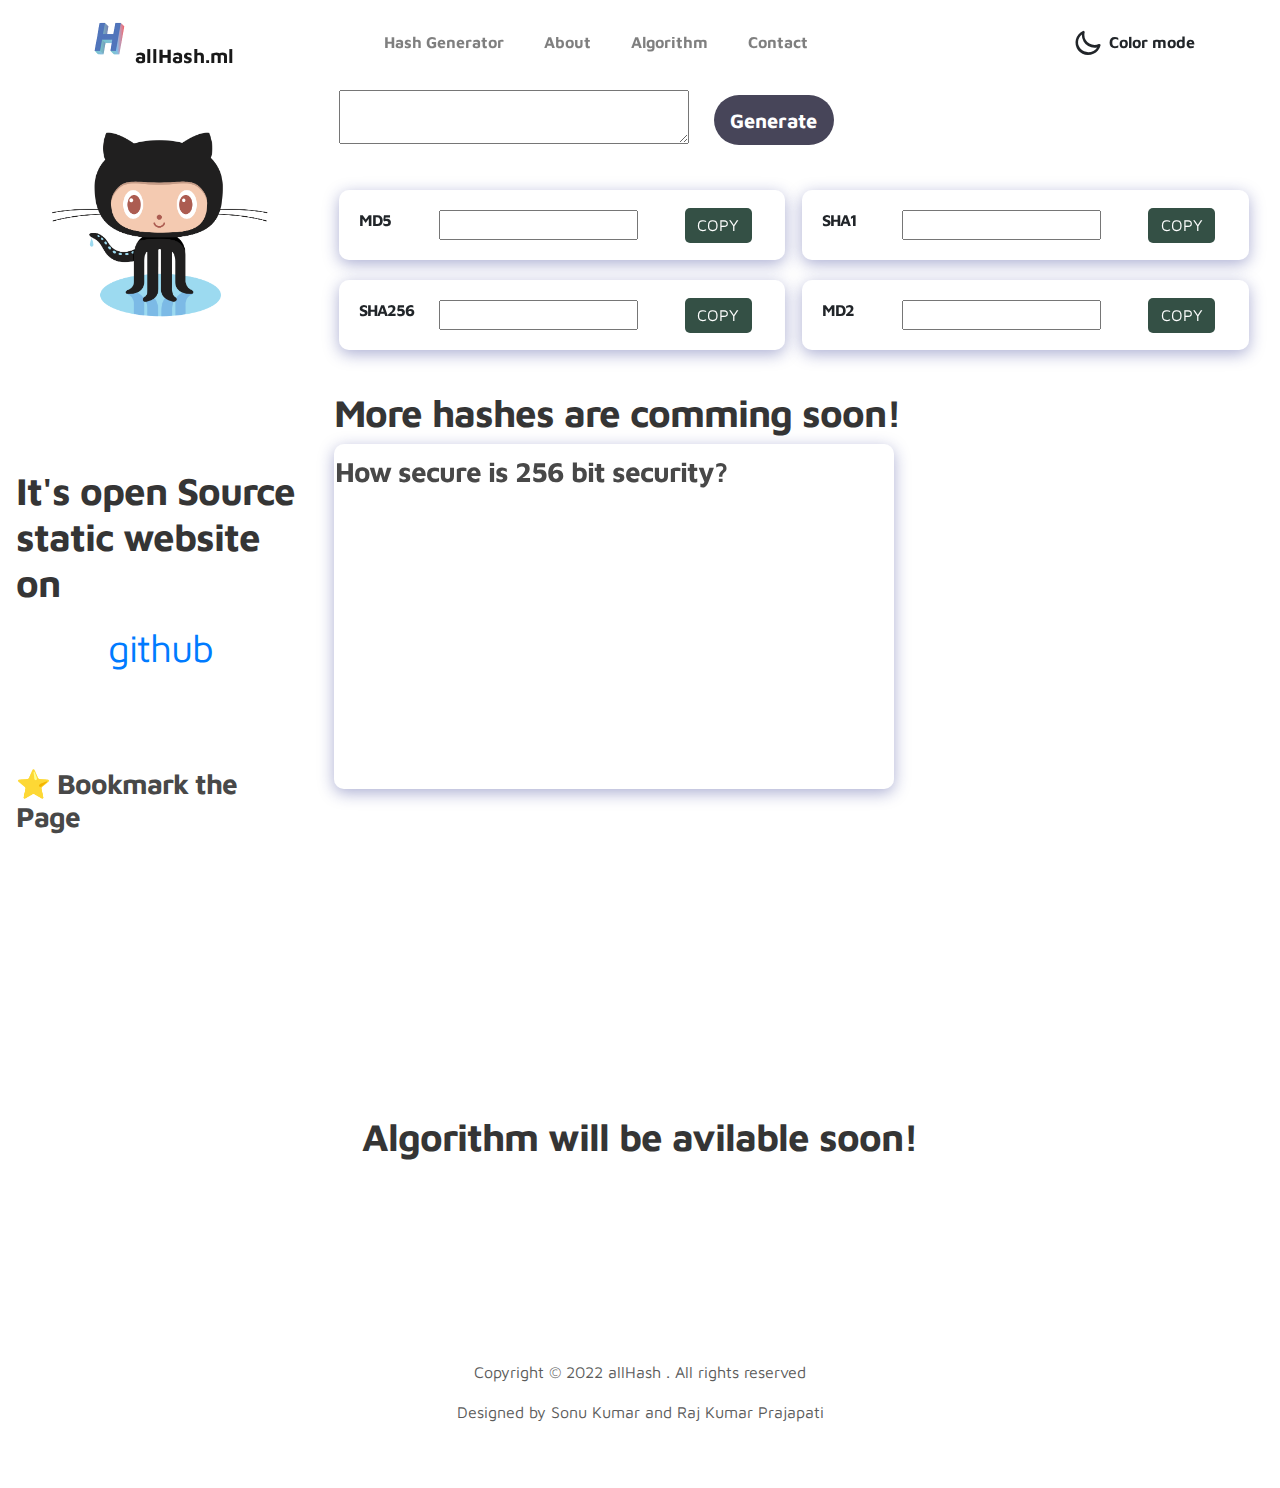
<file: index.html>
<!doctype html>
<html lang="en">

<head>
    <meta charset="utf-8">
    <meta name="viewport" content="width=device-width, initial-scale=1, shrink-to-fit=no">
    <meta name="description" content="">
    <meta name="author" content="">

    <title>md5 sha1 sha256 md2 Hash generator</title>
    <link rel="icon" type="image/png" href="images/project/logo.png" />
    <link rel="stylesheet" href="css/bootstrap.min.css">
    <link rel="stylesheet" href="css/unicons.css">
    <link rel="stylesheet" href="css/owl.carousel.min.css">
    <link rel="stylesheet" href="css/owl.theme.default.min.css">
    <link rel="stylesheet" href="css/mycss.css">


    <!-- MAIN STYLE -->
    <link rel="stylesheet" href="css/tooplate-style.css">

</head>

<body>

    <!-- MENU -->
    <nav class="navbar navbar-expand-sm navbar-light">
        <div class="container">
            <a class="navbar-brand" href="index.html">
                <div class="logo"></div>allHash.ml
            </a>

            <button class="navbar-toggler" type="button" data-toggle="collapse" data-target="#navbarNav"
                aria-controls="navbarNav" aria-expanded="false" aria-label="Toggle navigation">
                <span class="navbar-toggler-icon"></span>
                <span class="navbar-toggler-icon"></span>
                <span class="navbar-toggler-icon"></span>
            </button>

            <div class="collapse navbar-collapse" id="navbarNav">
                <ul class="navbar-nav mx-auto">
                    <li class="nav-item">
                        <a href="#hashGenerator" class="nav-link"><span data-hover="hashGenerator">Hash
                                Generator</span></a>
                    </li>
                    <li class="nav-item">
                        <a href="#about" class="nav-link"><span data-hover="about">About</span></a>
                    </li>
                    <li class="nav-item">
                        <a href="#algorithm" class="nav-link"><span data-hover="algorithm">Algorithm</span></a>
                    </li>
                    <li class="nav-item">
                        <a href="#contact" class="nav-link"><span data-hover="contact">Contact</span></a>
                    </li>
                </ul>

                <ul class="navbar-nav ml-lg-auto">
                    <div class="ml-lg-4">
                        <div class="color-mode d-lg-flex justify-content-center align-items-center">
                            <i class="color-mode-icon"></i>
                            Color mode
                        </div>
                    </div>
                </ul>
            </div>
        </div>
    </nav>
    <div class="copiedToClipboard">
        <h6>copied to Clipboard</h6>
    </div>
    <!-- hashGenerator -->
    <section id="hashGenerator">
        <div class="hasContainer">
            <div class="banner">
                <div class="githubcat"></div>
                <div class="forGithub">
                    <div class="GitText">
                        <H2>It's open Source static website on </H2>
                    </div>
                    <div class="githubLink">
                        <H2><a target="_blank" href="https://github.com/gitwithsonu/allhash.github.io">github</a></H2>
                    </div>
                </div>
                <div class="BookmarkThePage">
                    <h3>
                        ⭐ Bookmark the Page</h3>
                </div>
            </div>
            <div class="hasBox">
                <div class="inputBox">
                    <form action="" class="form1">
                        <div class="inputtext">
                            <!--style="color: transparent;text-shadow: 0 0 8px rgba(0,0,0,0.5);" -->
                            <textarea type="text" id="inputText" oninput="change()"></textarea>
                        </div>
                        <div class="submitButton">
                            <button type="submit" id="inputSubmit"
                                class="btn custom-btn custom-btn-bg custom-btn-link">Generate</button>
                        </div>
                    </form>
                </div>
                <div style="height: 30px;"></div>
                <div class="hasOutput">
                    <div class="hasOutputBox">
                        <div class="hasName">
                            <H6>MD5</H6>
                        </div>
                        <div class="textHash">
                            <input type="text" class="outputOfHash" id="MD5">
                        </div>
                        <div class="copyHash">
                            <div class="copybuton" id="COPY_MD5">COPY</div>
                        </div>
                    </div>
                    <div class="hasOutputBox">
                        <div class="hasName">
                            <h6>SHA1</h6>
                        </div>
                        <div class="textHash">
                            <input type="text" class="outputOfHash" id="SHA1">
                        </div>
                        <div class="copyHash">
                            <div class="copybuton" id="COPY_SHA1">COPY</div>
                        </div>
                    </div>
                    <div class="hasOutputBox">
                        <div class="hasName">
                            <h6>SHA256</h6>
                        </div>
                        <div class="textHash">
                            <input type="text" class="outputOfHash" id="SHA256">
                        </div>
                        <div class="copyHash">
                            <div class="copybuton" id="COPY_SHA256">COPY</div>
                        </div>
                    </div>
                    <div class="hasOutputBox">
                        <div class="hasName">
                            <h6>MD2</h6>
                        </div>
                        <div class="textHash">
                            <input type="text" class="outputOfHash" id="MD2">
                        </div>
                        <div class="copyHash">
                            <div class="copybuton" id="COPY_MD2">COPY</div>
                        </div>
                    </div>
                </div>
                <div style="height: 30px;"></div>
                <div class="morehash">
                    <h2>More hashes are comming soon!</h2>
                </div>
                <div class="videointro">
                    <div style="height: 10px;"></div>
                <h3>How secure is 256 bit security?</h3>
                <iframe   id="video" src="https://www.youtube-nocookie.com/embed/S9JGmA5_unY"
                    title="YouTube video player" frameborder="0"
                    allow="accelerometer; autoplay; clipboard-write; encrypted-media; gyroscope; picture-in-picture"
                    allowfullscreen></iframe>
                </div>
            </div>
        </div>
    </section>

    <!-- about -->
    <section class="project py-5" id="about">

    </section>

    <!-- algorithm -->
    <section class="resume py-5 d-lg-flex justify-content-center align-items-center" id="algorithm">
        <div style="height: 30px;"></div>
        <div class="algo">
            <h2>Algorithm will be avilable soon!</h2>
        </div>
    </section>

    <!-- CONTACT -->
    <section class="contact py-5" id="contact">

    </section>

    <!-- FOOTER -->
    <footer class="footer py-5">
        <div class="container">
            <div class="row">
                <div class="col-lg-12 col-12">
                    <p class="copyright-text text-center">Copyright &copy; 2022 allHash . All rights reserved</p>
                    <p class="copyright-text text-center">Designed by Sonu Kumar and Raj Kumar Prajapati<a rel="nofollow"
                            href="https:/www.allhash.ml"></a></p>
                </div>
            </div>
        </div>
    </footer>

    <script src="js/jquery-3.3.1.min.js"></script>
    <!-- <script src="js/popper.min.js"></script> -->
    <script src="js/bootstrap.min.js"></script>
    <script src="js/Headroom.js"></script>
    <script src="js/jQuery.headroom.js"></script>
    <script src="js/owl.carousel.min.js"></script>
    <script src="js/smoothscroll.js"></script>
    <script src="js/custom.js"></script>
    <script src="hash.js"></script>
</body>

</html>

<!--new comment-->
</file>
<file: css/unicons.css>
@font-face {
  font-family: 'unicons';
  src: url('../font/unicons.eot?42479262');
  src: url('../font/unicons.eot?42479262#iefix') format('embedded-opentype'),
       url('../font/unicons.woff2?42479262') format('woff2'),
       url('../font/unicons.woff?42479262') format('woff'),
       url('../font/unicons.ttf?42479262') format('truetype'),
       url('../font/unicons.svg?42479262#unicons') format('svg');
  font-weight: normal;
  font-style: normal;
}
/* Chrome hack: SVG is rendered more smooth in Windozze. 100% magic, uncomment if you need it. */
/* Note, that will break hinting! In other OS-es font will be not as sharp as it could be */
/*
@media screen and (-webkit-min-device-pixel-ratio:0) {
  @font-face {
    font-family: 'unicons';
    src: url('../font/unicons.svg?42479262#unicons') format('svg');
  }
}
*/
 
 [class^="uil-"]:before, [class*=" uil-"]:before {
  font-family: "unicons";
  font-style: normal;
  font-weight: normal;
  speak: none;
 
  display: inline-block;
  text-decoration: inherit;
  width: 1em;
  margin-right: .2em;
  text-align: center;
  /* opacity: .8; */
 
  /* For safety - reset parent styles, that can break glyph codes*/
  font-variant: normal;
  text-transform: none;
 
  /* fix buttons height, for twitter bootstrap */
  line-height: 1em;
 
  /* Animation center compensation - margins should be symmetric */
  /* remove if not needed */
  margin-left: .2em;
 
  /* you can be more comfortable with increased icons size */
  /* font-size: 120%; */
 
  /* Font smoothing. That was taken from TWBS */
  -webkit-font-smoothing: antialiased;
  -moz-osx-font-smoothing: grayscale;
 
  /* Uncomment for 3D effect */
  /* text-shadow: 1px 1px 1px rgba(127, 127, 127, 0.3); */
}
 
.uil-abacus:before { content: '\e800'; } /* '' */
.uil-accessible-icon-alt:before { content: '\e801'; } /* '' */
.uil-adjust-alt:before { content: '\e802'; } /* '' */
.uil-adjust-circle:before { content: '\e803'; } /* '' */
.uil-adjust-half:before { content: '\e804'; } /* '' */
.uil-adjust:before { content: '\e805'; } /* '' */
.uil-airplay:before { content: '\e806'; } /* '' */
.uil-align-alt:before { content: '\e807'; } /* '' */
.uil-align-center-alt:before { content: '\e808'; } /* '' */
.uil-align-center-h:before { content: '\e809'; } /* '' */
.uil-align-center-justify:before { content: '\e80a'; } /* '' */
.uil-align-center-v:before { content: '\e80b'; } /* '' */
.uil-align-center:before { content: '\e80c'; } /* '' */
.uil-align-justify:before { content: '\e80d'; } /* '' */
.uil-align-left-justify:before { content: '\e80e'; } /* '' */
.uil-align-left:before { content: '\e80f'; } /* '' */
.uil-align-letter-right:before { content: '\e810'; } /* '' */
.uil-align-right-justify:before { content: '\e811'; } /* '' */
.uil-align-right:before { content: '\e812'; } /* '' */
.uil-align:before { content: '\e813'; } /* '' */
.uil-ambulance:before { content: '\e814'; } /* '' */
.uil-analysis:before { content: '\e815'; } /* '' */
.uil-analytics:before { content: '\e816'; } /* '' */
.uil-anchor:before { content: '\e817'; } /* '' */
.uil-android-phone-slash:before { content: '\e818'; } /* '' */
.uil-angle-double-down:before { content: '\e819'; } /* '' */
.uil-angle-double-left:before { content: '\e81a'; } /* '' */
.uil-angle-double-right:before { content: '\e81b'; } /* '' */
.uil-angle-double-up:before { content: '\e81c'; } /* '' */
.uil-angle-down:before { content: '\e81d'; } /* '' */
.uil-angle-left:before { content: '\e81e'; } /* '' */
.uil-angle-right-b:before { content: '\e81f'; } /* '' */
.uil-angle-right:before { content: '\e820'; } /* '' */
.uil-angle-up:before { content: '\e821'; } /* '' */
.uil-annoyed-alt:before { content: '\e822'; } /* '' */
.uil-annoyed:before { content: '\e823'; } /* '' */
.uil-apps:before { content: '\e824'; } /* '' */
.uil-archive-alt:before { content: '\e825'; } /* '' */
.uil-archive:before { content: '\e826'; } /* '' */
.uil-arrow-break:before { content: '\e827'; } /* '' */
.uil-arrow-circle-down:before { content: '\e828'; } /* '' */
.uil-arrow-circle-left:before { content: '\e829'; } /* '' */
.uil-arrow-circle-right:before { content: '\e82a'; } /* '' */
.uil-arrow-circle-up:before { content: '\e82b'; } /* '' */
.uil-arrow-compress-h:before { content: '\e82c'; } /* '' */
.uil-arrow-down-left:before { content: '\e82d'; } /* '' */
.uil-arrow-down-right:before { content: '\e82e'; } /* '' */
.uil-arrow-down:before { content: '\e82f'; } /* '' */
.uil-arrow-from-right:before { content: '\e830'; } /* '' */
.uil-arrow-from-top:before { content: '\e831'; } /* '' */
.uil-arrow-growth:before { content: '\e832'; } /* '' */
.uil-arrow-left:before { content: '\e833'; } /* '' */
.uil-arrow-random:before { content: '\e834'; } /* '' */
.uil-arrow-resize-diagonal:before { content: '\e835'; } /* '' */
.uil-arrow-right:before { content: '\e836'; } /* '' */
.uil-arrow-to-bottom:before { content: '\e837'; } /* '' */
.uil-arrow-to-right:before { content: '\e838'; } /* '' */
.uil-arrow-up-left:before { content: '\e839'; } /* '' */
.uil-arrow-up-right:before { content: '\e83a'; } /* '' */
.uil-arrow-up:before { content: '\e83b'; } /* '' */
.uil-arrows-h-alt:before { content: '\e83c'; } /* '' */
.uil-arrows-h:before { content: '\e83d'; } /* '' */
.uil-arrows-left-down:before { content: '\e83e'; } /* '' */
.uil-arrows-maximize:before { content: '\e83f'; } /* '' */
.uil-arrows-merge:before { content: '\e840'; } /* '' */
.uil-arrows-resize-h:before { content: '\e841'; } /* '' */
.uil-arrows-resize-v:before { content: '\e842'; } /* '' */
.uil-arrows-resize:before { content: '\e843'; } /* '' */
.uil-arrows-right-down:before { content: '\e844'; } /* '' */
.uil-arrows-shrink-h:before { content: '\e845'; } /* '' */
.uil-arrows-shrink-v:before { content: '\e846'; } /* '' */
.uil-arrows-up-right:before { content: '\e847'; } /* '' */
.uil-arrows-v-alt:before { content: '\e848'; } /* '' */
.uil-arrows-v:before { content: '\e849'; } /* '' */
.uil-at:before { content: '\e84a'; } /* '' */
.uil-atm-card:before { content: '\e84b'; } /* '' */
.uil-atom:before { content: '\e84c'; } /* '' */
.uil-auto-flash:before { content: '\e84d'; } /* '' */
.uil-award-alt:before { content: '\e84e'; } /* '' */
.uil-award:before { content: '\e84f'; } /* '' */
.uil-baby-carriage:before { content: '\e850'; } /* '' */
.uil-backpack:before { content: '\e851'; } /* '' */
.uil-backspace:before { content: '\e852'; } /* '' */
.uil-backward:before { content: '\e853'; } /* '' */
.uil-bag-alt:before { content: '\e854'; } /* '' */
.uil-bag-slash:before { content: '\e855'; } /* '' */
.uil-bag:before { content: '\e856'; } /* '' */
.uil-ball:before { content: '\e857'; } /* '' */
.uil-ban:before { content: '\e858'; } /* '' */
.uil-bars:before { content: '\e859'; } /* '' */
.uil-basketball-hoop:before { content: '\e85a'; } /* '' */
.uil-basketball:before { content: '\e85b'; } /* '' */
.uil-battery-bolt:before { content: '\e85c'; } /* '' */
.uil-battery-empty:before { content: '\e85d'; } /* '' */
.uil-bed-double:before { content: '\e85e'; } /* '' */
.uil-bed:before { content: '\e85f'; } /* '' */
.uil-bell-school:before { content: '\e860'; } /* '' */
.uil-bell-slash:before { content: '\e861'; } /* '' */
.uil-bill:before { content: '\e862'; } /* '' */
.uil-bitcoin-circle:before { content: '\e863'; } /* '' */
.uil-bitcoin:before { content: '\e864'; } /* '' */
.uil-bluetooth-b:before { content: '\e865'; } /* '' */
.uil-bolt-alt:before { content: '\e866'; } /* '' */
.uil-bolt-slash:before { content: '\e867'; } /* '' */
.uil-bolt:before { content: '\e868'; } /* '' */
.uil-book-alt:before { content: '\e869'; } /* '' */
.uil-book-medical:before { content: '\e86a'; } /* '' */
.uil-book-open:before { content: '\e86b'; } /* '' */
.uil-book-reader:before { content: '\e86c'; } /* '' */
.uil-book:before { content: '\e86d'; } /* '' */
.uil-bookmark-full:before { content: '\e86e'; } /* '' */
.uil-bookmark:before { content: '\e86f'; } /* '' */
.uil-books:before { content: '\e870'; } /* '' */
.uil-boombox:before { content: '\e871'; } /* '' */
.uil-border-alt:before { content: '\e872'; } /* '' */
.uil-border-bottom:before { content: '\e873'; } /* '' */
.uil-border-clear:before { content: '\e874'; } /* '' */
.uil-border-horizontal:before { content: '\e875'; } /* '' */
.uil-border-inner:before { content: '\e876'; } /* '' */
.uil-border-left:before { content: '\e877'; } /* '' */
.uil-border-out:before { content: '\e878'; } /* '' */
.uil-border-right:before { content: '\e879'; } /* '' */
.uil-border-top:before { content: '\e87a'; } /* '' */
.uil-border-vertical:before { content: '\e87b'; } /* '' */
.uil-box:before { content: '\e87c'; } /* '' */
.uil-briefcase-alt:before { content: '\e87d'; } /* '' */
.uil-briefcase:before { content: '\e87e'; } /* '' */
.uil-bright:before { content: '\e87f'; } /* '' */
.uil-brightness-empty:before { content: '\e880'; } /* '' */
.uil-brightness-half:before { content: '\e881'; } /* '' */
.uil-brightness-low:before { content: '\e882'; } /* '' */
.uil-brightness-minus:before { content: '\e883'; } /* '' */
.uil-brightness-plus:before { content: '\e884'; } /* '' */
.uil-brightness:before { content: '\e885'; } /* '' */
.uil-bring-bottom:before { content: '\e886'; } /* '' */
.uil-bring-front:before { content: '\e887'; } /* '' */
.uil-brush-alt:before { content: '\e888'; } /* '' */
.uil-bug:before { content: '\e889'; } /* '' */
.uil-building:before { content: '\e88a'; } /* '' */
.uil-bullseye:before { content: '\e88b'; } /* '' */
.uil-bus-alt:before { content: '\e88c'; } /* '' */
.uil-bus-school:before { content: '\e88d'; } /* '' */
.uil-bus:before { content: '\e88e'; } /* '' */
.uil-calcualtor:before { content: '\e88f'; } /* '' */
.uil-calculator-alt:before { content: '\e890'; } /* '' */
.uil-calendar-alt:before { content: '\e891'; } /* '' */
.uil-calendar-slash:before { content: '\e892'; } /* '' */
.uil-calender:before { content: '\e893'; } /* '' */
.uil-calling:before { content: '\e894'; } /* '' */
.uil-camera-plus:before { content: '\e895'; } /* '' */
.uil-camera-slash:before { content: '\e896'; } /* '' */
.uil-camera:before { content: '\e897'; } /* '' */
.uil-cancel:before { content: '\e898'; } /* '' */
.uil-capsule:before { content: '\e899'; } /* '' */
.uil-capture:before { content: '\e89a'; } /* '' */
.uil-car-sideview:before { content: '\e89b'; } /* '' */
.uil-car-slash:before { content: '\e89c'; } /* '' */
.uil-car-wash:before { content: '\e89d'; } /* '' */
.uil-car:before { content: '\e89e'; } /* '' */
.uil-card-atm:before { content: '\e89f'; } /* '' */
.uil-caret-right:before { content: '\e8a0'; } /* '' */
.uil-cart:before { content: '\e8a1'; } /* '' */
.uil-cell:before { content: '\e8a2'; } /* '' */
.uil-celsius:before { content: '\e8a3'; } /* '' */
.uil-chart-bar-alt:before { content: '\e8a4'; } /* '' */
.uil-chart-bar:before { content: '\e8a5'; } /* '' */
.uil-chart-down:before { content: '\e8a6'; } /* '' */
.uil-chart-growth-alt:before { content: '\e8a7'; } /* '' */
.uil-chart-growth:before { content: '\e8a8'; } /* '' */
.uil-chart-line:before { content: '\e8a9'; } /* '' */
.uil-chart-pie-alt:before { content: '\e8aa'; } /* '' */
.uil-chart-pie:before { content: '\e8ab'; } /* '' */
.uil-chart:before { content: '\e8ac'; } /* '' */
.uil-chat-bubble-user:before { content: '\e8ad'; } /* '' */
.uil-chat-info:before { content: '\e8ae'; } /* '' */
.uil-chat:before { content: '\e8af'; } /* '' */
.uil-check-circle:before { content: '\e8b0'; } /* '' */
.uil-check-square:before { content: '\e8b1'; } /* '' */
.uil-check:before { content: '\e8b2'; } /* '' */
.uil-circle-layer:before { content: '\e8b3'; } /* '' */
.uil-circle:before { content: '\e8b4'; } /* '' */
.uil-circuit:before { content: '\e8b5'; } /* '' */
.uil-clapper-board:before { content: '\e8b6'; } /* '' */
.uil-clipboard-alt:before { content: '\e8b7'; } /* '' */
.uil-clipboard-blank:before { content: '\e8b8'; } /* '' */
.uil-clipboard-notes:before { content: '\e8b9'; } /* '' */
.uil-clipboard:before { content: '\e8ba'; } /* '' */
.uil-clock-eight:before { content: '\e8bb'; } /* '' */
.uil-clock-five:before { content: '\e8bc'; } /* '' */
.uil-clock-nine:before { content: '\e8bd'; } /* '' */
.uil-clock-seven:before { content: '\e8be'; } /* '' */
.uil-clock-ten:before { content: '\e8bf'; } /* '' */
.uil-clock-three:before { content: '\e8c0'; } /* '' */
.uil-clock-two:before { content: '\e8c1'; } /* '' */
.uil-clock:before { content: '\e8c2'; } /* '' */
.uil-closed-captioning:before { content: '\e8c3'; } /* '' */
.uil-cloud-block:before { content: '\e8c4'; } /* '' */
.uil-cloud-bookmark:before { content: '\e8c5'; } /* '' */
.uil-cloud-check:before { content: '\e8c6'; } /* '' */
.uil-cloud-computing:before { content: '\e8c7'; } /* '' */
.uil-cloud-data-connection:before { content: '\e8c8'; } /* '' */
.uil-cloud-database-tree:before { content: '\e8c9'; } /* '' */
.uil-cloud-download:before { content: '\e8ca'; } /* '' */
.uil-cloud-drizzle:before { content: '\e8cb'; } /* '' */
.uil-cloud-exclamation:before { content: '\e8cc'; } /* '' */
.uil-cloud-hail:before { content: '\e8cd'; } /* '' */
.uil-cloud-heart:before { content: '\e8ce'; } /* '' */
.uil-cloud-info:before { content: '\e8cf'; } /* '' */
.uil-cloud-lock:before { content: '\e8d0'; } /* '' */
.uil-cloud-meatball:before { content: '\e8d1'; } /* '' */
.uil-cloud-moon-hail:before { content: '\e8d2'; } /* '' */
.uil-cloud-moon-meatball:before { content: '\e8d3'; } /* '' */
.uil-cloud-moon-rain:before { content: '\e8d4'; } /* '' */
.uil-cloud-moon-showers:before { content: '\e8d5'; } /* '' */
.uil-cloud-moon:before { content: '\e8d6'; } /* '' */
.uil-cloud-question:before { content: '\e8d7'; } /* '' */
.uil-cloud-rain-sun:before { content: '\e8d8'; } /* '' */
.uil-cloud-rain:before { content: '\e8d9'; } /* '' */
.uil-cloud-redo:before { content: '\e8da'; } /* '' */
.uil-cloud-set:before { content: '\e8db'; } /* '' */
.uil-cloud-share:before { content: '\e8dc'; } /* '' */
.uil-cloud-shield:before { content: '\e8dd'; } /* '' */
.uil-cloud-showers-alt:before { content: '\e8de'; } /* '' */
.uil-cloud-showers-heavy:before { content: '\e8df'; } /* '' */
.uil-cloud-showers:before { content: '\e8e0'; } /* '' */
.uil-cloud-slash:before { content: '\e8e1'; } /* '' */
.uil-cloud-sun-hail:before { content: '\e8e2'; } /* '' */
.uil-cloud-sun-meatball:before { content: '\e8e3'; } /* '' */
.uil-cloud-sun-rain-alt:before { content: '\e8e4'; } /* '' */
.uil-cloud-sun-rain:before { content: '\e8e5'; } /* '' */
.uil-cloud-sun-tear:before { content: '\e8e6'; } /* '' */
.uil-cloud-sun:before { content: '\e8e7'; } /* '' */
.uil-cloud-times:before { content: '\e8e8'; } /* '' */
.uil-cloud-unlock:before { content: '\e8e9'; } /* '' */
.uil-cloud-upload:before { content: '\e8ea'; } /* '' */
.uil-cloud-wifi:before { content: '\e8eb'; } /* '' */
.uil-cloud-wind:before { content: '\e8ec'; } /* '' */
.uil-cloud:before { content: '\e8ed'; } /* '' */
.uil-clouds:before { content: '\e8ee'; } /* '' */
.uil-club:before { content: '\e8ef'; } /* '' */
.uil-code:before { content: '\e8f0'; } /* '' */
.uil-coffee:before { content: '\e8f1'; } /* '' */
.uil-cog:before { content: '\e8f2'; } /* '' */
.uil-coins:before { content: '\e8f3'; } /* '' */
.uil-columns:before { content: '\e8f4'; } /* '' */
.uil-comment-alt-block:before { content: '\e8f5'; } /* '' */
.uil-comment-alt-chart-lines:before { content: '\e8f6'; } /* '' */
.uil-comment-alt-check:before { content: '\e8f7'; } /* '' */
.uil-comment-alt-dots:before { content: '\e8f8'; } /* '' */
.uil-comment-alt-download:before { content: '\e8f9'; } /* '' */
.uil-comment-alt-edit:before { content: '\e8fa'; } /* '' */
.uil-comment-alt-exclamation:before { content: '\e8fb'; } /* '' */
.uil-comment-alt-heart:before { content: '\e8fc'; } /* '' */
.uil-comment-alt-image:before { content: '\e8fd'; } /* '' */
.uil-comment-alt-info:before { content: '\e8fe'; } /* '' */
.uil-comment-alt-lines:before { content: '\e8ff'; } /* '' */
.uil-comment-alt-lock:before { content: '\e900'; } /* '' */
.uil-comment-alt-medical:before { content: '\e901'; } /* '' */
.uil-comment-alt-message:before { content: '\e902'; } /* '' */
.uil-comment-alt-notes:before { content: '\e903'; } /* '' */
.uil-comment-alt-plus:before { content: '\e904'; } /* '' */
.uil-comment-alt-question:before { content: '\e905'; } /* '' */
.uil-comment-alt-redo:before { content: '\e906'; } /* '' */
.uil-comment-alt-search:before { content: '\e907'; } /* '' */
.uil-comment-alt-share:before { content: '\e908'; } /* '' */
.uil-comment-alt-shield:before { content: '\e909'; } /* '' */
.uil-comment-alt-upload:before { content: '\e90a'; } /* '' */
.uil-comment-alt-verify:before { content: '\e90b'; } /* '' */
.uil-comment-alt:before { content: '\e90c'; } /* '' */
.uil-comment-block:before { content: '\e90d'; } /* '' */
.uil-comment-chart-line:before { content: '\e90e'; } /* '' */
.uil-comment-check:before { content: '\e90f'; } /* '' */
.uil-comment-dots:before { content: '\e910'; } /* '' */
.uil-comment-download:before { content: '\e911'; } /* '' */
.uil-comment-edit:before { content: '\e912'; } /* '' */
.uil-comment-exclamation:before { content: '\e913'; } /* '' */
.uil-comment-heart:before { content: '\e914'; } /* '' */
.uil-comment-image:before { content: '\e915'; } /* '' */
.uil-comment-info-alt:before { content: '\e916'; } /* '' */
.uil-comment-info:before { content: '\e917'; } /* '' */
.uil-comment-lines:before { content: '\e918'; } /* '' */
.uil-comment-lock:before { content: '\e919'; } /* '' */
.uil-comment-medical:before { content: '\e91a'; } /* '' */
.uil-comment-message:before { content: '\e91b'; } /* '' */
.uil-comment-notes:before { content: '\e91c'; } /* '' */
.uil-comment-plus:before { content: '\e91d'; } /* '' */
.uil-comment-question:before { content: '\e91e'; } /* '' */
.uil-comment-redo:before { content: '\e91f'; } /* '' */
.uil-comment-search:before { content: '\e920'; } /* '' */
.uil-comment-share:before { content: '\e921'; } /* '' */
.uil-comment-shield:before { content: '\e922'; } /* '' */
.uil-comment-slash:before { content: '\e923'; } /* '' */
.uil-comment-upload:before { content: '\e924'; } /* '' */
.uil-comment-verify:before { content: '\e925'; } /* '' */
.uil-comment:before { content: '\e926'; } /* '' */
.uil-comments-alt:before { content: '\e927'; } /* '' */
.uil-comments:before { content: '\e928'; } /* '' */
.uil-commnet-alt-slash:before { content: '\e929'; } /* '' */
.uil-compact-disc:before { content: '\e92a'; } /* '' */
.uil-compass:before { content: '\e92b'; } /* '' */
.uil-compress-alt-left:before { content: '\e92c'; } /* '' */
.uil-compress-alt:before { content: '\e92d'; } /* '' */
.uil-compress-arrows:before { content: '\e92e'; } /* '' */
.uil-compress-lines:before { content: '\e92f'; } /* '' */
.uil-compress-point:before { content: '\e930'; } /* '' */
.uil-compress-v:before { content: '\e931'; } /* '' */
.uil-compress:before { content: '\e932'; } /* '' */
.uil-computer-mouse:before { content: '\e933'; } /* '' */
.uil-confused:before { content: '\e934'; } /* '' */
.uil-constructor:before { content: '\e935'; } /* '' */
.uil-copy-alt:before { content: '\e936'; } /* '' */
.uil-copy-landscape:before { content: '\e937'; } /* '' */
.uil-copy:before { content: '\e938'; } /* '' */
.uil-copyright:before { content: '\e939'; } /* '' */
.uil-corner-down-left:before { content: '\e93a'; } /* '' */
.uil-corner-down-right-alt:before { content: '\e93b'; } /* '' */
.uil-corner-down-right:before { content: '\e93c'; } /* '' */
.uil-corner-left-down:before { content: '\e93d'; } /* '' */
.uil-corner-right-down:before { content: '\e93e'; } /* '' */
.uil-corner-up-left-alt:before { content: '\e93f'; } /* '' */
.uil-corner-up-left:before { content: '\e940'; } /* '' */
.uil-corner-up-right-alt:before { content: '\e941'; } /* '' */
.uil-corner-up-right:before { content: '\e942'; } /* '' */
.uil-creative-commons-pd-alt:before { content: '\e943'; } /* '' */
.uil-creative-commons-pd:before { content: '\e944'; } /* '' */
.uil-crockery:before { content: '\e945'; } /* '' */
.uil-crop-alt-rotate-left:before { content: '\e946'; } /* '' */
.uil-crop-alt-rotate-right:before { content: '\e947'; } /* '' */
.uil-crop-alt:before { content: '\e948'; } /* '' */
.uil-crosshair-alt:before { content: '\e949'; } /* '' */
.uil-crosshair:before { content: '\e94a'; } /* '' */
.uil-crosshairs:before { content: '\e94b'; } /* '' */
.uil-cube:before { content: '\e94c'; } /* '' */
.uil-data-sharing:before { content: '\e94d'; } /* '' */
.uil-database-alt:before { content: '\e94e'; } /* '' */
.uil-database:before { content: '\e94f'; } /* '' */
.uil-desert:before { content: '\e950'; } /* '' */
.uil-desktop-alt-slash:before { content: '\e951'; } /* '' */
.uil-desktop-alt:before { content: '\e952'; } /* '' */
.uil-desktop-cloud-alt:before { content: '\e953'; } /* '' */
.uil-desktop-slash:before { content: '\e954'; } /* '' */
.uil-desktop:before { content: '\e955'; } /* '' */
.uil-dialpad-alt:before { content: '\e956'; } /* '' */
.uil-dialpad:before { content: '\e957'; } /* '' */
.uil-diamond:before { content: '\e958'; } /* '' */
.uil-diary-alt:before { content: '\e959'; } /* '' */
.uil-diary:before { content: '\e95a'; } /* '' */
.uil-dice-five:before { content: '\e95b'; } /* '' */
.uil-dice-four:before { content: '\e95c'; } /* '' */
.uil-dice-one:before { content: '\e95d'; } /* '' */
.uil-dice-six:before { content: '\e95e'; } /* '' */
.uil-dice-three:before { content: '\e95f'; } /* '' */
.uil-dice-two:before { content: '\e960'; } /* '' */
.uil-direction:before { content: '\e961'; } /* '' */
.uil-directions:before { content: '\e962'; } /* '' */
.uil-dizzy-meh:before { content: '\e963'; } /* '' */
.uil-dna:before { content: '\e964'; } /* '' */
.uil-document-layout-center:before { content: '\e965'; } /* '' */
.uil-document-layout-left:before { content: '\e966'; } /* '' */
.uil-document-layout-right:before { content: '\e967'; } /* '' */
.uil-document:before { content: '\e968'; } /* '' */
.uil-dollar-alt:before { content: '\e969'; } /* '' */
.uil-dollar-sign-alt:before { content: '\e96a'; } /* '' */
.uil-dollar-sign:before { content: '\e96b'; } /* '' */
.uil-down-arrow:before { content: '\e96c'; } /* '' */
.uil-download-alt:before { content: '\e96d'; } /* '' */
.uil-dribbble:before { content: '\e96e'; } /* '' */
.uil-drill:before { content: '\e96f'; } /* '' */
.uil-dropbox:before { content: '\e970'; } /* '' */
.uil-dumbbell:before { content: '\e971'; } /* '' */
.uil-edit-alt:before { content: '\e972'; } /* '' */
.uil-edit:before { content: '\e973'; } /* '' */
.uil-ellipsis-h:before { content: '\e974'; } /* '' */
.uil-ellipsis-v:before { content: '\e975'; } /* '' */
.uil-emoji:before { content: '\e976'; } /* '' */
.uil-enter:before { content: '\e977'; } /* '' */
.uil-entry:before { content: '\e978'; } /* '' */
.uil-envelope-add:before { content: '\e979'; } /* '' */
.uil-envelope-alt:before { content: '\e97a'; } /* '' */
.uil-envelope-block:before { content: '\e97b'; } /* '' */
.uil-envelope-bookmark:before { content: '\e97c'; } /* '' */
.uil-envelope-check:before { content: '\e97d'; } /* '' */
.uil-envelope-download-alt:before { content: '\e97e'; } /* '' */
.uil-envelope-download:before { content: '\e97f'; } /* '' */
.uil-envelope-edit:before { content: '\e980'; } /* '' */
.uil-envelope-exclamation:before { content: '\e981'; } /* '' */
.uil-envelope-heart:before { content: '\e982'; } /* '' */
.uil-envelope-info:before { content: '\e983'; } /* '' */
.uil-envelope-lock:before { content: '\e984'; } /* '' */
.uil-envelope-minus:before { content: '\e985'; } /* '' */
.uil-envelope-open:before { content: '\e986'; } /* '' */
.uil-envelope-question:before { content: '\e987'; } /* '' */
.uil-envelope-receive:before { content: '\e988'; } /* '' */
.uil-envelope-redo:before { content: '\e989'; } /* '' */
.uil-envelope-search:before { content: '\e98a'; } /* '' */
.uil-envelope-send:before { content: '\e98b'; } /* '' */
.uil-envelope-share:before { content: '\e98c'; } /* '' */
.uil-envelope-shield:before { content: '\e98d'; } /* '' */
.uil-envelope-star:before { content: '\e98e'; } /* '' */
.uil-envelope-times:before { content: '\e98f'; } /* '' */
.uil-envelope-upload-alt:before { content: '\e990'; } /* '' */
.uil-envelope-upload:before { content: '\e991'; } /* '' */
.uil-envelope:before { content: '\e992'; } /* '' */
.uil-envelopes:before { content: '\e993'; } /* '' */
.uil-equal-circle:before { content: '\e994'; } /* '' */
.uil-euro-circle:before { content: '\e995'; } /* '' */
.uil-euro:before { content: '\e996'; } /* '' */
.uil-exchange-alt:before { content: '\e997'; } /* '' */
.uil-exchange:before { content: '\e998'; } /* '' */
.uil-exclamation-circle:before { content: '\e999'; } /* '' */
.uil-exclamation-octagon:before { content: '\e99a'; } /* '' */
.uil-exclamation-triangle:before { content: '\e99b'; } /* '' */
.uil-exclude:before { content: '\e99c'; } /* '' */
.uil-exit:before { content: '\e99d'; } /* '' */
.uil-expand-alt:before { content: '\e99e'; } /* '' */
.uil-expand-arrows-alt:before { content: '\e99f'; } /* '' */
.uil-expand-arrows:before { content: '\e9a0'; } /* '' */
.uil-expand-from-corner:before { content: '\e9a1'; } /* '' */
.uil-expand-left:before { content: '\e9a2'; } /* '' */
.uil-export:before { content: '\e9a3'; } /* '' */
.uil-exposure-alt:before { content: '\e9a4'; } /* '' */
.uil-exposure-increase:before { content: '\e9a5'; } /* '' */
.uil-external-link-alt:before { content: '\e9a6'; } /* '' */
.uil-eye-slash:before { content: '\e9a7'; } /* '' */
.uil-eye:before { content: '\e9a8'; } /* '' */
.uil-facebook:before { content: '\e9a9'; } /* '' */
.uil-fahrenheit:before { content: '\e9aa'; } /* '' */
.uil-fast-mail-alt:before { content: '\e9ab'; } /* '' */
.uil-fast-mail:before { content: '\e9ac'; } /* '' */
.uil-favorite:before { content: '\e9ad'; } /* '' */
.uil-feedback:before { content: '\e9ae'; } /* '' */
.uil-file-alt:before { content: '\e9af'; } /* '' */
.uil-file-blank:before { content: '\e9b0'; } /* '' */
.uil-file-block-alt:before { content: '\e9b1'; } /* '' */
.uil-file-bookmark-alt:before { content: '\e9b2'; } /* '' */
.uil-file-check-alt:before { content: '\e9b3'; } /* '' */
.uil-file-check:before { content: '\e9b4'; } /* '' */
.uil-file-contract-dollar:before { content: '\e9b5'; } /* '' */
.uil-file-copy-alt:before { content: '\e9b6'; } /* '' */
.uil-file-download-alt:before { content: '\e9b7'; } /* '' */
.uil-file-download:before { content: '\e9b8'; } /* '' */
.uil-file-edit-alt:before { content: '\e9b9'; } /* '' */
.uil-file-exclamation-alt:before { content: '\e9ba'; } /* '' */
.uil-file-exclamation:before { content: '\e9bb'; } /* '' */
.uil-file-heart:before { content: '\e9bc'; } /* '' */
.uil-file-info-alt:before { content: '\e9bd'; } /* '' */
.uil-file-landscape-alt:before { content: '\e9be'; } /* '' */
.uil-file-landscape:before { content: '\e9bf'; } /* '' */
.uil-file-lanscape-slash:before { content: '\e9c0'; } /* '' */
.uil-file-lock-alt:before { content: '\e9c1'; } /* '' */
.uil-file-medical-alt:before { content: '\e9c2'; } /* '' */
.uil-file-medical:before { content: '\e9c3'; } /* '' */
.uil-file-minus-alt:before { content: '\e9c4'; } /* '' */
.uil-file-minus:before { content: '\e9c5'; } /* '' */
.uil-file-network:before { content: '\e9c6'; } /* '' */
.uil-file-plus-alt:before { content: '\e9c7'; } /* '' */
.uil-file-plus:before { content: '\e9c8'; } /* '' */
.uil-file-question-alt:before { content: '\e9c9'; } /* '' */
.uil-file-question:before { content: '\e9ca'; } /* '' */
.uil-file-redo-alt:before { content: '\e9cb'; } /* '' */
.uil-file-search-alt:before { content: '\e9cc'; } /* '' */
.uil-file-share-alt:before { content: '\e9cd'; } /* '' */
.uil-file-shield-alt:before { content: '\e9ce'; } /* '' */
.uil-file-slash:before { content: '\e9cf'; } /* '' */
.uil-file-times-alt:before { content: '\e9d0'; } /* '' */
.uil-file-times:before { content: '\e9d1'; } /* '' */
.uil-file-upload-alt:before { content: '\e9d2'; } /* '' */
.uil-file-upload:before { content: '\e9d3'; } /* '' */
.uil-file:before { content: '\e9d4'; } /* '' */
.uil-files-landscapes-alt:before { content: '\e9d5'; } /* '' */
.uil-files-landscapes:before { content: '\e9d6'; } /* '' */
.uil-film:before { content: '\e9d7'; } /* '' */
.uil-filter-slash:before { content: '\e9d8'; } /* '' */
.uil-filter:before { content: '\e9d9'; } /* '' */
.uil-flask-potion:before { content: '\e9da'; } /* '' */
.uil-flask:before { content: '\e9db'; } /* '' */
.uil-flip-h-alt:before { content: '\e9dc'; } /* '' */
.uil-flip-h:before { content: '\e9dd'; } /* '' */
.uil-flip-v-alt:before { content: '\e9de'; } /* '' */
.uil-flip-v:before { content: '\e9df'; } /* '' */
.uil-flower:before { content: '\e9e0'; } /* '' */
.uil-focus-add:before { content: '\e9e1'; } /* '' */
.uil-focus-target:before { content: '\e9e2'; } /* '' */
.uil-focus:before { content: '\e9e3'; } /* '' */
.uil-folder-check:before { content: '\e9e4'; } /* '' */
.uil-folder-download:before { content: '\e9e5'; } /* '' */
.uil-folder-exclamation:before { content: '\e9e6'; } /* '' */
.uil-folder-heart:before { content: '\e9e7'; } /* '' */
.uil-folder-info:before { content: '\e9e8'; } /* '' */
.uil-folder-lock:before { content: '\e9e9'; } /* '' */
.uil-folder-medical:before { content: '\e9ea'; } /* '' */
.uil-folder-minus:before { content: '\e9eb'; } /* '' */
.uil-folder-network:before { content: '\e9ec'; } /* '' */
.uil-folder-plus:before { content: '\e9ed'; } /* '' */
.uil-folder-question:before { content: '\e9ee'; } /* '' */
.uil-folder-slash:before { content: '\e9ef'; } /* '' */
.uil-folder-times:before { content: '\e9f0'; } /* '' */
.uil-folder-upload:before { content: '\e9f1'; } /* '' */
.uil-folder:before { content: '\e9f2'; } /* '' */
.uil-food:before { content: '\e9f3'; } /* '' */
.uil-football-american:before { content: '\e9f4'; } /* '' */
.uil-football-ball:before { content: '\e9f5'; } /* '' */
.uil-football:before { content: '\e9f6'; } /* '' */
.uil-forecastcloud-moon-tear:before { content: '\e9f7'; } /* '' */
.uil-forwaded-call:before { content: '\e9f8'; } /* '' */
.uil-forward:before { content: '\e9f9'; } /* '' */
.uil-frown:before { content: '\e9fa'; } /* '' */
.uil-game-structure:before { content: '\e9fb'; } /* '' */
.uil-game:before { content: '\e9fc'; } /* '' */
.uil-gift:before { content: '\e9fd'; } /* '' */
.uil-glass-martini-alt-slash:before { content: '\e9fe'; } /* '' */
.uil-glass-martini-alt:before { content: '\e9ff'; } /* '' */
.uil-glass-martini:before { content: '\ea00'; } /* '' */
.uil-glass-tea:before { content: '\ea01'; } /* '' */
.uil-glass:before { content: '\ea02'; } /* '' */
.uil-globe:before { content: '\ea03'; } /* '' */
.uil-gold:before { content: '\ea04'; } /* '' */
.uil-google-drive:before { content: '\ea05'; } /* '' */
.uil-graduation-hat:before { content: '\ea06'; } /* '' */
.uil-graph-bar:before { content: '\ea07'; } /* '' */
.uil-grid:before { content: '\ea08'; } /* '' */
.uil-grids:before { content: '\ea09'; } /* '' */
.uil-grin-tongue-wink-alt:before { content: '\ea0a'; } /* '' */
.uil-grin-tongue-wink:before { content: '\ea0b'; } /* '' */
.uil-grin:before { content: '\ea0c'; } /* '' */
.uil-grip-horizontal-line:before { content: '\ea0d'; } /* '' */
.uil-hdd:before { content: '\ea0e'; } /* '' */
.uil-headphones-alt:before { content: '\ea0f'; } /* '' */
.uil-headphones:before { content: '\ea10'; } /* '' */
.uil-heart-alt:before { content: '\ea11'; } /* '' */
.uil-heart-medical:before { content: '\ea12'; } /* '' */
.uil-heart-rate:before { content: '\ea13'; } /* '' */
.uil-heart-sign:before { content: '\ea14'; } /* '' */
.uil-heart:before { content: '\ea15'; } /* '' */
.uil-heartbeat:before { content: '\ea16'; } /* '' */
.uil-history-alt:before { content: '\ea17'; } /* '' */
.uil-history:before { content: '\ea18'; } /* '' */
.uil-home-alt:before { content: '\ea19'; } /* '' */
.uil-home:before { content: '\ea1a'; } /* '' */
.uil-horizontal-align-center:before { content: '\ea1b'; } /* '' */
.uil-horizontal-align-left:before { content: '\ea1c'; } /* '' */
.uil-horizontal-align-right:before { content: '\ea1d'; } /* '' */
.uil-horizontal-distribution-center:before { content: '\ea1e'; } /* '' */
.uil-horizontal-distribution-left:before { content: '\ea1f'; } /* '' */
.uil-horizontal-distribution-right:before { content: '\ea20'; } /* '' */
.uil-hunting:before { content: '\ea21'; } /* '' */
.uil-image-alt-slash:before { content: '\ea22'; } /* '' */
.uil-image-block:before { content: '\ea23'; } /* '' */
.uil-image-broken:before { content: '\ea24'; } /* '' */
.uil-image-check:before { content: '\ea25'; } /* '' */
.uil-image-download:before { content: '\ea26'; } /* '' */
.uil-image-edit:before { content: '\ea27'; } /* '' */
.uil-image-lock:before { content: '\ea28'; } /* '' */
.uil-image-minus:before { content: '\ea29'; } /* '' */
.uil-image-plus:before { content: '\ea2a'; } /* '' */
.uil-image-question:before { content: '\ea2b'; } /* '' */
.uil-image-redo:before { content: '\ea2c'; } /* '' */
.uil-image-resize-landscape:before { content: '\ea2d'; } /* '' */
.uil-image-resize-square:before { content: '\ea2e'; } /* '' */
.uil-image-search:before { content: '\ea2f'; } /* '' */
.uil-image-share:before { content: '\ea30'; } /* '' */
.uil-image-shield:before { content: '\ea31'; } /* '' */
.uil-image-slash:before { content: '\ea32'; } /* '' */
.uil-image-times:before { content: '\ea33'; } /* '' */
.uil-image-upload:before { content: '\ea34'; } /* '' */
.uil-image-v:before { content: '\ea35'; } /* '' */
.uil-image:before { content: '\ea36'; } /* '' */
.uil-images:before { content: '\ea37'; } /* '' */
.uil-incoming-call:before { content: '\ea38'; } /* '' */
.uil-info-circle:before { content: '\ea39'; } /* '' */
.uil-instagram:before { content: '\ea3a'; } /* '' */
.uil-invoice:before { content: '\ea3b'; } /* '' */
.uil-jackhammer:before { content: '\ea3c'; } /* '' */
.uil-kayak:before { content: '\ea3d'; } /* '' */
.uil-key-skeleton-alt:before { content: '\ea3e'; } /* '' */
.uil-key-skeleton:before { content: '\ea3f'; } /* '' */
.uil-keyboard-alt:before { content: '\ea40'; } /* '' */
.uil-keyboard-hide:before { content: '\ea41'; } /* '' */
.uil-keyboard-show:before { content: '\ea42'; } /* '' */
.uil-keyboard:before { content: '\ea43'; } /* '' */
.uil-keyhole-circle:before { content: '\ea44'; } /* '' */
.uil-keyhole-square-full:before { content: '\ea45'; } /* '' */
.uil-keyhole-square:before { content: '\ea46'; } /* '' */
.uil-kid:before { content: '\ea47'; } /* '' */
.uil-label-alt:before { content: '\ea48'; } /* '' */
.uil-label:before { content: '\ea49'; } /* '' */
.uil-lamp:before { content: '\ea4a'; } /* '' */
.uil-laptop-cloud:before { content: '\ea4b'; } /* '' */
.uil-laptop:before { content: '\ea4c'; } /* '' */
.uil-laughing:before { content: '\ea4d'; } /* '' */
.uil-layer-group-slash:before { content: '\ea4e'; } /* '' */
.uil-layer-group:before { content: '\ea4f'; } /* '' */
.uil-layers-alt:before { content: '\ea50'; } /* '' */
.uil-layers-slash:before { content: '\ea51'; } /* '' */
.uil-layers:before { content: '\ea52'; } /* '' */
.uil-left-arrow-from-left:before { content: '\ea53'; } /* '' */
.uil-left-arrow-to-left:before { content: '\ea54'; } /* '' */
.uil-left-indent-alt:before { content: '\ea55'; } /* '' */
.uil-left-indent:before { content: '\ea56'; } /* '' */
.uil-life-ring:before { content: '\ea57'; } /* '' */
.uil-lightbulb-alt:before { content: '\ea58'; } /* '' */
.uil-lightbulb:before { content: '\ea59'; } /* '' */
.uil-line-alt:before { content: '\ea5a'; } /* '' */
.uil-line-spacing:before { content: '\ea5b'; } /* '' */
.uil-link-alt:before { content: '\ea5c'; } /* '' */
.uil-link-broken:before { content: '\ea5d'; } /* '' */
.uil-link-h:before { content: '\ea5e'; } /* '' */
.uil-link:before { content: '\ea5f'; } /* '' */
.uil-list-ui-alt:before { content: '\ea60'; } /* '' */
.uil-list-ul:before { content: '\ea61'; } /* '' */
.uil-location-arrow-alt:before { content: '\ea62'; } /* '' */
.uil-location-arrow:before { content: '\ea63'; } /* '' */
.uil-location-pin-alt:before { content: '\ea64'; } /* '' */
.uil-location-point:before { content: '\ea65'; } /* '' */
.uil-location:before { content: '\ea66'; } /* '' */
.uil-lock-access:before { content: '\ea67'; } /* '' */
.uil-lock-alt:before { content: '\ea68'; } /* '' */
.uil-lock-open-alt:before { content: '\ea69'; } /* '' */
.uil-lock-slash:before { content: '\ea6a'; } /* '' */
.uil-lock:before { content: '\ea6b'; } /* '' */
.uil-mailbox-alt:before { content: '\ea6c'; } /* '' */
.uil-mailbox:before { content: '\ea6d'; } /* '' */
.uil-map-marker-alt:before { content: '\ea6e'; } /* '' */
.uil-map-marker-edit:before { content: '\ea6f'; } /* '' */
.uil-map-marker-info:before { content: '\ea70'; } /* '' */
.uil-map-marker-minus:before { content: '\ea71'; } /* '' */
.uil-map-marker-plus:before { content: '\ea72'; } /* '' */
.uil-map-marker-question:before { content: '\ea73'; } /* '' */
.uil-map-marker-shield:before { content: '\ea74'; } /* '' */
.uil-map-marker-slash:before { content: '\ea75'; } /* '' */
.uil-map-marker:before { content: '\ea76'; } /* '' */
.uil-map-pin-alt:before { content: '\ea77'; } /* '' */
.uil-map-pin:before { content: '\ea78'; } /* '' */
.uil-map:before { content: '\ea79'; } /* '' */
.uil-mars:before { content: '\ea7a'; } /* '' */
.uil-maximize-left:before { content: '\ea7b'; } /* '' */
.uil-medal:before { content: '\ea7c'; } /* '' */
.uil-medical-drip:before { content: '\ea7d'; } /* '' */
.uil-medical-square-full:before { content: '\ea7e'; } /* '' */
.uil-medical-square:before { content: '\ea7f'; } /* '' */
.uil-medical:before { content: '\ea80'; } /* '' */
.uil-medkit:before { content: '\ea81'; } /* '' */
.uil-meeting-board:before { content: '\ea82'; } /* '' */
.uil-meh-alt:before { content: '\ea83'; } /* '' */
.uil-meh-closed-eye:before { content: '\ea84'; } /* '' */
.uil-meh:before { content: '\ea85'; } /* '' */
.uil-message:before { content: '\ea86'; } /* '' */
.uil-microphone-slash:before { content: '\ea87'; } /* '' */
.uil-microphone:before { content: '\ea88'; } /* '' */
.uil-minus-circle:before { content: '\ea89'; } /* '' */
.uil-minus-path:before { content: '\ea8a'; } /* '' */
.uil-minus-square-full:before { content: '\ea8b'; } /* '' */
.uil-minus-square:before { content: '\ea8c'; } /* '' */
.uil-minus:before { content: '\ea8d'; } /* '' */
.uil-missed-call:before { content: '\ea8e'; } /* '' */
.uil-mobey-bill-slash:before { content: '\ea8f'; } /* '' */
.uil-mobile-android-alt:before { content: '\ea90'; } /* '' */
.uil-mobile-android:before { content: '\ea91'; } /* '' */
.uil-mobile-vibrate:before { content: '\ea92'; } /* '' */
.uil-modem:before { content: '\ea93'; } /* '' */
.uil-money-bill-stack:before { content: '\ea94'; } /* '' */
.uil-money-bill:before { content: '\ea95'; } /* '' */
.uil-money-insert:before { content: '\ea96'; } /* '' */
.uil-money-stack:before { content: '\ea97'; } /* '' */
.uil-money-withdraw:before { content: '\ea98'; } /* '' */
.uil-money-withdrawal:before { content: '\ea99'; } /* '' */
.uil-moneybag-alt:before { content: '\ea9a'; } /* '' */
.uil-moneybag:before { content: '\ea9b'; } /* '' */
.uil-monitor-heart-rate:before { content: '\ea9c'; } /* '' */
.uil-monitor:before { content: '\ea9d'; } /* '' */
.uil-moon-eclipse:before { content: '\ea9e'; } /* '' */
.uil-moon:before { content: '\ea9f'; } /* '' */
.uil-moonset:before { content: '\eaa0'; } /* '' */
.uil-mountains-sun:before { content: '\eaa1'; } /* '' */
.uil-mountains:before { content: '\eaa2'; } /* '' */
.uil-mouse-alt:before { content: '\eaa3'; } /* '' */
.uil-mouse:before { content: '\eaa4'; } /* '' */
.uil-multiply:before { content: '\eaa5'; } /* '' */
.uil-music-note:before { content: '\eaa6'; } /* '' */
.uil-music-tune-slash:before { content: '\eaa7'; } /* '' */
.uil-music:before { content: '\eaa8'; } /* '' */
.uil-n-a:before { content: '\eaa9'; } /* '' */
.uil-navigator:before { content: '\eaaa'; } /* '' */
.uil-nerd:before { content: '\eaab'; } /* '' */
.uil-newspaper:before { content: '\eaac'; } /* '' */
.uil-ninja:before { content: '\eaad'; } /* '' */
.uil-no-entry:before { content: '\eaae'; } /* '' */
.uil-notebooks:before { content: '\eaaf'; } /* '' */
.uil-notes:before { content: '\eab0'; } /* '' */
.uil-object-group:before { content: '\eab1'; } /* '' */
.uil-object-ungroup:before { content: '\eab2'; } /* '' */
.uil-octagon:before { content: '\eab3'; } /* '' */
.uil-outgoing-call:before { content: '\eab4'; } /* '' */
.uil-package:before { content: '\eab5'; } /* '' */
.uil-padlock:before { content: '\eab6'; } /* '' */
.uil-paint-tool:before { content: '\eab7'; } /* '' */
.uil-panorama-h-alt:before { content: '\eab8'; } /* '' */
.uil-panorama-h:before { content: '\eab9'; } /* '' */
.uil-panorama-v:before { content: '\eaba'; } /* '' */
.uil-paperclip:before { content: '\eabb'; } /* '' */
.uil-paragraph:before { content: '\eabc'; } /* '' */
.uil-parcel:before { content: '\eabd'; } /* '' */
.uil-parking-square:before { content: '\eabe'; } /* '' */
.uil-pathfinder-unite:before { content: '\eabf'; } /* '' */
.uil-pathfinder:before { content: '\eac0'; } /* '' */
.uil-pause-circle:before { content: '\eac1'; } /* '' */
.uil-pause:before { content: '\eac2'; } /* '' */
.uil-pen:before { content: '\eac3'; } /* '' */
.uil-pentagon:before { content: '\eac4'; } /* '' */
.uil-phone-alt:before { content: '\eac5'; } /* '' */
.uil-phone-pause:before { content: '\eac6'; } /* '' */
.uil-phone-slash:before { content: '\eac7'; } /* '' */
.uil-phone-times:before { content: '\eac8'; } /* '' */
.uil-phone-volume:before { content: '\eac9'; } /* '' */
.uil-phone:before { content: '\eaca'; } /* '' */
.uil-picture:before { content: '\eacb'; } /* '' */
.uil-plane-arrival:before { content: '\eacc'; } /* '' */
.uil-plane-departure:before { content: '\eacd'; } /* '' */
.uil-plane-fly:before { content: '\eace'; } /* '' */
.uil-plane:before { content: '\eacf'; } /* '' */
.uil-play-circle:before { content: '\ead0'; } /* '' */
.uil-play:before { content: '\ead1'; } /* '' */
.uil-plug:before { content: '\ead2'; } /* '' */
.uil-plus-circle:before { content: '\ead3'; } /* '' */
.uil-plus-square:before { content: '\ead4'; } /* '' */
.uil-plus:before { content: '\ead5'; } /* '' */
.uil-podium:before { content: '\ead6'; } /* '' */
.uil-polygon:before { content: '\ead7'; } /* '' */
.uil-post-stamp:before { content: '\ead8'; } /* '' */
.uil-postcard:before { content: '\ead9'; } /* '' */
.uil-pound-circle:before { content: '\eada'; } /* '' */
.uil-pound:before { content: '\eadb'; } /* '' */
.uil-power:before { content: '\eadc'; } /* '' */
.uil-prescription-bottle:before { content: '\eadd'; } /* '' */
.uil-presentation-check:before { content: '\eade'; } /* '' */
.uil-presentation-edit:before { content: '\eadf'; } /* '' */
.uil-presentation-line:before { content: '\eae0'; } /* '' */
.uil-presentation-lines-alt:before { content: '\eae1'; } /* '' */
.uil-presentation-minus:before { content: '\eae2'; } /* '' */
.uil-presentation-play:before { content: '\eae3'; } /* '' */
.uil-presentation-plus:before { content: '\eae4'; } /* '' */
.uil-presentation-times:before { content: '\eae5'; } /* '' */
.uil-presentation:before { content: '\eae6'; } /* '' */
.uil-previous:before { content: '\eae7'; } /* '' */
.uil-pricetag-alt:before { content: '\eae8'; } /* '' */
.uil-print-slash:before { content: '\eae9'; } /* '' */
.uil-print:before { content: '\eaea'; } /* '' */
.uil-processor:before { content: '\eaeb'; } /* '' */
.uil-pump:before { content: '\eaec'; } /* '' */
.uil-puzzle-piece:before { content: '\eaed'; } /* '' */
.uil-question-circle:before { content: '\eaee'; } /* '' */
.uil-rainbow:before { content: '\eaef'; } /* '' */
.uil-raindrops-alt:before { content: '\eaf0'; } /* '' */
.uil-raindrops:before { content: '\eaf1'; } /* '' */
.uil-receipt-alt:before { content: '\eaf2'; } /* '' */
.uil-receipt:before { content: '\eaf3'; } /* '' */
.uil-record-audio:before { content: '\eaf4'; } /* '' */
.uil-redo:before { content: '\eaf5'; } /* '' */
.uil-refresh:before { content: '\eaf6'; } /* '' */
.uil-registered:before { content: '\eaf7'; } /* '' */
.uil-repeat:before { content: '\eaf8'; } /* '' */
.uil-restaurant:before { content: '\eaf9'; } /* '' */
.uil-right-indent-alt:before { content: '\eafa'; } /* '' */
.uil-rope-way:before { content: '\eafb'; } /* '' */
.uil-rotate-360:before { content: '\eafc'; } /* '' */
.uil-rss-alt:before { content: '\eafd'; } /* '' */
.uil-rss-interface:before { content: '\eafe'; } /* '' */
.uil-rss:before { content: '\eaff'; } /* '' */
.uil-ruler-combined:before { content: '\eb00'; } /* '' */
.uil-ruler:before { content: '\eb01'; } /* '' */
.uil-sad-cry:before { content: '\eb02'; } /* '' */
.uil-sad-crying:before { content: '\eb03'; } /* '' */
.uil-sad-dizzy:before { content: '\eb04'; } /* '' */
.uil-sad-squint:before { content: '\eb05'; } /* '' */
.uil-sad:before { content: '\eb06'; } /* '' */
.uil-scaling-left:before { content: '\eb07'; } /* '' */
.uil-scaling-right:before { content: '\eb08'; } /* '' */
.uil-scenery:before { content: '\eb09'; } /* '' */
.uil-schedule:before { content: '\eb0a'; } /* '' */
.uil-science:before { content: '\eb0b'; } /* '' */
.uil-screw:before { content: '\eb0c'; } /* '' */
.uil-scroll-h:before { content: '\eb0d'; } /* '' */
.uil-scroll:before { content: '\eb0e'; } /* '' */
.uil-search-alt:before { content: '\eb0f'; } /* '' */
.uil-search-minus:before { content: '\eb10'; } /* '' */
.uil-search-plus:before { content: '\eb11'; } /* '' */
.uil-search:before { content: '\eb12'; } /* '' */
.uil-server-alt:before { content: '\eb13'; } /* '' */
.uil-server-connection:before { content: '\eb14'; } /* '' */
.uil-server-network-alt:before { content: '\eb15'; } /* '' */
.uil-server-network:before { content: '\eb16'; } /* '' */
.uil-server:before { content: '\eb17'; } /* '' */
.uil-servers:before { content: '\eb18'; } /* '' */
.uil-servicemark:before { content: '\eb19'; } /* '' */
.uil-share-alt:before { content: '\eb1a'; } /* '' */
.uil-shield-check:before { content: '\eb1b'; } /* '' */
.uil-shield-exclamation:before { content: '\eb1c'; } /* '' */
.uil-shield-question:before { content: '\eb1d'; } /* '' */
.uil-shield-slash:before { content: '\eb1e'; } /* '' */
.uil-shield:before { content: '\eb1f'; } /* '' */
.uil-ship:before { content: '\eb20'; } /* '' */
.uil-shop:before { content: '\eb21'; } /* '' */
.uil-shopping-basket:before { content: '\eb22'; } /* '' */
.uil-shopping-cart-alt:before { content: '\eb23'; } /* '' */
.uil-shopping-trolley:before { content: '\eb24'; } /* '' */
.uil-shovel:before { content: '\eb25'; } /* '' */
.uil-shrink:before { content: '\eb26'; } /* '' */
.uil-shuffle:before { content: '\eb27'; } /* '' */
.uil-shutter-alt:before { content: '\eb28'; } /* '' */
.uil-shutter:before { content: '\eb29'; } /* '' */
.uil-sick:before { content: '\eb2a'; } /* '' */
.uil-sign-alt:before { content: '\eb2b'; } /* '' */
.uil-sign-in-alt:before { content: '\eb2c'; } /* '' */
.uil-sign-left:before { content: '\eb2d'; } /* '' */
.uil-sign-out-alt:before { content: '\eb2e'; } /* '' */
.uil-sign-right:before { content: '\eb2f'; } /* '' */
.uil-signal-alt-3:before { content: '\eb30'; } /* '' */
.uil-signal-alt:before { content: '\eb31'; } /* '' */
.uil-signal:before { content: '\eb32'; } /* '' */
.uil-silence:before { content: '\eb33'; } /* '' */
.uil-silent-squint:before { content: '\eb34'; } /* '' */
.uil-sim-card:before { content: '\eb35'; } /* '' */
.uil-sitemap:before { content: '\eb36'; } /* '' */
.uil-skip-forward-alt:before { content: '\eb37'; } /* '' */
.uil-skip-forward-circle:before { content: '\eb38'; } /* '' */
.uil-skip-forward:before { content: '\eb39'; } /* '' */
.uil-sliders-v-alt:before { content: '\eb3a'; } /* '' */
.uil-sliders-v:before { content: '\eb3b'; } /* '' */
.uil-smile-beam:before { content: '\eb3c'; } /* '' */
.uil-smile-dizzy:before { content: '\eb3d'; } /* '' */
.uil-smile-squint-wink-alt:before { content: '\eb3e'; } /* '' */
.uil-smile-squint-wink:before { content: '\eb3f'; } /* '' */
.uil-smile-wink-alt:before { content: '\eb40'; } /* '' */
.uil-smile-wink:before { content: '\eb41'; } /* '' */
.uil-smile:before { content: '\eb42'; } /* '' */
.uil-snow-flake:before { content: '\eb43'; } /* '' */
.uil-snowflake-alt:before { content: '\eb44'; } /* '' */
.uil-snowflake:before { content: '\eb45'; } /* '' */
.uil-sort-amount-down:before { content: '\eb46'; } /* '' */
.uil-sort-amount-up:before { content: '\eb47'; } /* '' */
.uil-sort:before { content: '\eb48'; } /* '' */
.uil-sorting:before { content: '\eb49'; } /* '' */
.uil-space-key:before { content: '\eb4a'; } /* '' */
.uil-spade:before { content: '\eb4b'; } /* '' */
.uil-sperms:before { content: '\eb4c'; } /* '' */
.uil-spin:before { content: '\eb4d'; } /* '' */
.uil-sport:before { content: '\eb4e'; } /* '' */
.uil-square-full:before { content: '\eb4f'; } /* '' */
.uil-square-shape:before { content: '\eb50'; } /* '' */
.uil-square:before { content: '\eb51'; } /* '' */
.uil-squint:before { content: '\eb52'; } /* '' */
.uil-star-half-alt:before { content: '\eb53'; } /* '' */
.uil-star:before { content: '\eb54'; } /* '' */
.uil-step-backward-alt:before { content: '\eb55'; } /* '' */
.uil-step-backward-circle:before { content: '\eb56'; } /* '' */
.uil-step-backward:before { content: '\eb57'; } /* '' */
.uil-step-forward:before { content: '\eb58'; } /* '' */
.uil-stop-circle:before { content: '\eb59'; } /* '' */
.uil-stopwatch-slash:before { content: '\eb5a'; } /* '' */
.uil-stopwatch:before { content: '\eb5b'; } /* '' */
.uil-store-alt:before { content: '\eb5c'; } /* '' */
.uil-store:before { content: '\eb5d'; } /* '' */
.uil-streering:before { content: '\eb5e'; } /* '' */
.uil-stretcher:before { content: '\eb5f'; } /* '' */
.uil-subject:before { content: '\eb60'; } /* '' */
.uil-subway-alt:before { content: '\eb61'; } /* '' */
.uil-subway:before { content: '\eb62'; } /* '' */
.uil-suitcase-alt:before { content: '\eb63'; } /* '' */
.uil-suitcase:before { content: '\eb64'; } /* '' */
.uil-sun:before { content: '\eb65'; } /* '' */
.uil-sunset:before { content: '\eb66'; } /* '' */
.uil-surprise:before { content: '\eb67'; } /* '' */
.uil-swatchbook:before { content: '\eb68'; } /* '' */
.uil-swimmer:before { content: '\eb69'; } /* '' */
.uil-symbol:before { content: '\eb6a'; } /* '' */
.uil-sync-exclamation:before { content: '\eb6b'; } /* '' */
.uil-sync-slash:before { content: '\eb6c'; } /* '' */
.uil-sync:before { content: '\eb6d'; } /* '' */
.uil-syringe:before { content: '\eb6e'; } /* '' */
.uil-table:before { content: '\eb6f'; } /* '' */
.uil-tablet:before { content: '\eb70'; } /* '' */
.uil-tablets:before { content: '\eb71'; } /* '' */
.uil-tachometer-fast:before { content: '\eb72'; } /* '' */
.uil-tag-alt:before { content: '\eb73'; } /* '' */
.uil-tag:before { content: '\eb74'; } /* '' */
.uil-tape:before { content: '\eb75'; } /* '' */
.uil-taxi:before { content: '\eb76'; } /* '' */
.uil-tear:before { content: '\eb77'; } /* '' */
.uil-technology:before { content: '\eb78'; } /* '' */
.uil-telescope:before { content: '\eb79'; } /* '' */
.uil-temperature-empty:before { content: '\eb7a'; } /* '' */
.uil-temperature-half:before { content: '\eb7b'; } /* '' */
.uil-temperature-minus:before { content: '\eb7c'; } /* '' */
.uil-temperature-plus:before { content: '\eb7d'; } /* '' */
.uil-temperature-quarter:before { content: '\eb7e'; } /* '' */
.uil-temperature-three-quarter:before { content: '\eb7f'; } /* '' */
.uil-temperature:before { content: '\eb80'; } /* '' */
.uil-text:before { content: '\eb81'; } /* '' */
.uil-th-large:before { content: '\eb82'; } /* '' */
.uil-th-slash:before { content: '\eb83'; } /* '' */
.uil-th:before { content: '\eb84'; } /* '' */
.uil-thermometer:before { content: '\eb85'; } /* '' */
.uil-thumbs-down:before { content: '\eb86'; } /* '' */
.uil-thumbs-up:before { content: '\eb87'; } /* '' */
.uil-thunderstorm-moon:before { content: '\eb88'; } /* '' */
.uil-thunderstorm-sun:before { content: '\eb89'; } /* '' */
.uil-thunderstorm:before { content: '\eb8a'; } /* '' */
.uil-ticket:before { content: '\eb8b'; } /* '' */
.uil-times-circle:before { content: '\eb8c'; } /* '' */
.uil-times-square:before { content: '\eb8d'; } /* '' */
.uil-times:before { content: '\eb8e'; } /* '' */
.uil-toggle-off:before { content: '\eb8f'; } /* '' */
.uil-toggle-on:before { content: '\eb90'; } /* '' */
.uil-top-arrow-from-top:before { content: '\eb91'; } /* '' */
.uil-top-arrow-to-top:before { content: '\eb92'; } /* '' */
.uil-tornado:before { content: '\eb93'; } /* '' */
.uil-trademark-circle:before { content: '\eb94'; } /* '' */
.uil-trademark:before { content: '\eb95'; } /* '' */
.uil-traffic-barrier:before { content: '\eb96'; } /* '' */
.uil-trash-alt:before { content: '\eb97'; } /* '' */
.uil-trash:before { content: '\eb98'; } /* '' */
.uil-trees:before { content: '\eb99'; } /* '' */
.uil-triangle:before { content: '\eb9a'; } /* '' */
.uil-trophy:before { content: '\eb9b'; } /* '' */
.uil-trowel:before { content: '\eb9c'; } /* '' */
.uil-truck-case:before { content: '\eb9d'; } /* '' */
.uil-truck-loading:before { content: '\eb9e'; } /* '' */
.uil-truck:before { content: '\eb9f'; } /* '' */
.uil-tv-retro-slash:before { content: '\eba0'; } /* '' */
.uil-tv-retro:before { content: '\eba1'; } /* '' */
.uil-umbrella:before { content: '\eba2'; } /* '' */
.uil-unamused:before { content: '\eba3'; } /* '' */
.uil-unlock-alt:before { content: '\eba4'; } /* '' */
.uil-unlock:before { content: '\eba5'; } /* '' */
.uil-upload-alt:before { content: '\eba6'; } /* '' */
.uil-upload:before { content: '\eba7'; } /* '' */
.uil-usd-circle:before { content: '\eba8'; } /* '' */
.uil-usd-square:before { content: '\eba9'; } /* '' */
.uil-user-check:before { content: '\ebaa'; } /* '' */
.uil-user-circle:before { content: '\ebab'; } /* '' */
.uil-user-exclamation:before { content: '\ebac'; } /* '' */
.uil-user-hard-hat:before { content: '\ebad'; } /* '' */
.uil-user-minus:before { content: '\ebae'; } /* '' */
.uil-user-plus:before { content: '\ebaf'; } /* '' */
.uil-user-square:before { content: '\ebb0'; } /* '' */
.uil-user-times:before { content: '\ebb1'; } /* '' */
.uil-user:before { content: '\ebb2'; } /* '' */
.uil-users-alt:before { content: '\ebb3'; } /* '' */
.uil-utensils-alt:before { content: '\ebb4'; } /* '' */
.uil-utensils:before { content: '\ebb5'; } /* '' */
.uil-vector-square-alt:before { content: '\ebb6'; } /* '' */
.uil-vector-square:before { content: '\ebb7'; } /* '' */
.uil-venus:before { content: '\ebb8'; } /* '' */
.uil-vertical-align-bottom:before { content: '\ebb9'; } /* '' */
.uil-vertical-align-center:before { content: '\ebba'; } /* '' */
.uil-vertical-align-top:before { content: '\ebbb'; } /* '' */
.uil-vertical-distribute-bottom:before { content: '\ebbc'; } /* '' */
.uil-vertical-distribution-center:before { content: '\ebbd'; } /* '' */
.uil-vertical-distribution-top:before { content: '\ebbe'; } /* '' */
.uil-video-slash:before { content: '\ebbf'; } /* '' */
.uil-video:before { content: '\ebc0'; } /* '' */
.uil-voicemail-rectangle:before { content: '\ebc1'; } /* '' */
.uil-voicemail:before { content: '\ebc2'; } /* '' */
.uil-volleyball:before { content: '\ebc3'; } /* '' */
.uil-volume-down:before { content: '\ebc4'; } /* '' */
.uil-volume-mute:before { content: '\ebc5'; } /* '' */
.uil-volume-off:before { content: '\ebc6'; } /* '' */
.uil-volume-up:before { content: '\ebc7'; } /* '' */
.uil-volume:before { content: '\ebc8'; } /* '' */
.uil-wall:before { content: '\ebc9'; } /* '' */
.uil-wallet:before { content: '\ebca'; } /* '' */
.uil-watch-alt:before { content: '\ebcb'; } /* '' */
.uil-watch:before { content: '\ebcc'; } /* '' */
.uil-water-drop-slash:before { content: '\ebcd'; } /* '' */
.uil-water-glass:before { content: '\ebce'; } /* '' */
.uil-water:before { content: '\ebcf'; } /* '' */
.uil-web-grid-alt:before { content: '\ebd0'; } /* '' */
.uil-web-grid:before { content: '\ebd1'; } /* '' */
.uil-web-section-alt:before { content: '\ebd2'; } /* '' */
.uil-web-section:before { content: '\ebd3'; } /* '' */
.uil-webcam:before { content: '\ebd4'; } /* '' */
.uil-weight:before { content: '\ebd5'; } /* '' */
.uil-wheel-barrow:before { content: '\ebd6'; } /* '' */
.uil-wheelchair-alt:before { content: '\ebd7'; } /* '' */
.uil-wheelchair:before { content: '\ebd8'; } /* '' */
.uil-wifi-router:before { content: '\ebd9'; } /* '' */
.uil-wifi-slash:before { content: '\ebda'; } /* '' */
.uil-wifi:before { content: '\ebdb'; } /* '' */
.uil-wind:before { content: '\ebdc'; } /* '' */
.uil-window-grid:before { content: '\ebdd'; } /* '' */
.uil-window-maximize:before { content: '\ebde'; } /* '' */
.uil-window-restore:before { content: '\ebdf'; } /* '' */
.uil-window-section:before { content: '\ebe0'; } /* '' */
.uil-window:before { content: '\ebe1'; } /* '' */
.uil-windsock:before { content: '\ebe2'; } /* '' */
.uil-wrench:before { content: '\ebe3'; } /* '' */
.uil-yellow:before { content: '\ebe4'; } /* '' */
.uil-yen-circle:before { content: '\ebe5'; } /* '' */
.uil-yen:before { content: '\ebe6'; } /* '' */
.uil-youtube-alt:before { content: '\ebe7'; } /* '' */
.uil-youtube:before { content: '\ebe8'; } /* '' */
</file>
<file: css/mycss.css>
@media (max-width: 1000px) {

    .copiedToClipboard{
        padding-top: 9px;
        padding-left: 5px;
        position: fixed;
        z-index: 9999999;
        right: 30vw;
        top: 120px;
        width: 150px;
        height: 50px;
        color: white;
        background: rgba(55, 134, 23, 0.815);
        box-shadow: 0 4px 16px 0 rgba( 31, 38, 135, 0.37 );
        backdrop-filter: blur( 4px );
        -webkit-backdrop-filter: blur( 4px );
        border-radius: 3px;
        border: 1px solid rgba( 255, 255, 255, 0.18 );
        display: none;
        opacity: 1;
    }
    .logo{
        display: inline-block;
        width: 50px;
        height: 50px;
        background-image: url('../images/project/logo.png');
        background-size: cover;
    }
    .hasContainer{
        margin: auto;
        width: 99vw;
        height: 135vh;
        display: flex;
        flex-wrap: wrap;
        flex-direction: row;
        justify-content: space-evenly;
        background-color: rgba(255, 255, 0, 0);
        border: 0px solid red;
    }
    .banner{
        width: 24vw;
        height: 135vh;
        display: flex;
        flex-wrap: wrap;
        justify-content: space-around;
        background-color: rgba(0, 128, 0, 0);
        border: 0px solid red;
        display: none;
    }
    .githubcat{
        margin-top: 12px;
        margin: auto;
        width: 75%;
        height: 30%;
        background-image: url('../images/project/GithubCat.png');
        background-size: contain;
        background-repeat: no-repeat;
    }
    .forGithub{
        width: 24vw;
        height: 20vh;
        display: flex;
        flex-direction: column;
        justify-content: space-around;
    }
    .GitText{
        margin: 10px;
    }
    .githubLink{
        margin: auto;
    }
    .BookmarkThePage{
        margin: 10px;
    }
    .hasBox{
        width: 100vw;
        background-color: rgba(255, 192, 203, 0);
        border: 0px solid red;
        padding: 20px;
        display: flex;
        flex-wrap: wrap;
        flex-direction: column;
    }
    .inputBox{
        width: calc(100vw - 40px);
        display: flex;
        flex-wrap: wrap;
        flex-direction: row;
    }
    .form1{
        width: calc(100vw - 40px);
        display: flex;
        flex-wrap: wrap;
        flex-direction: column;
        align-items: center;
    }
    .inputtext{
        width: 300px;
    }
    #inputText{
        margin-left: 5px;
        display: inline-block;
    }
    .submitButton{
        width: 120px;
        height: 50px;
    }
    #inputSubmit{
        display: inline-block;
        width: 120px;
        height: 50px;
        font-size: 20px;
        padding: 5px;
    }
    .hasOutput{
        width: calc(100vw - 40px);
        display: flex;
        flex-flow: wrap;
        justify-content: space-between;
    }
    .hasOutputBox{
        margin: 10px 5px 10px 5px;
        width: calc(100vw - 60px);
        height: 50px;
        display: flex;
        flex-flow: wrap;
        justify-content: space-evenly;
        align-items: center;
        background: rgba( 255, 255, 255, 0.25 );
        box-shadow: 0 4px 16px 0 rgba( 31, 38, 135, 0.37 );
        backdrop-filter: blur( 4px );
        -webkit-backdrop-filter: blur( 4px );
        border-radius: 10px;
        border: 1px solid rgba( 255, 255, 255, 0.18 );
    }
    .hasName{
        width: 60px;
    }
    .textHash{
        width: calc(99vw - 250px);
    }
    .outputOfHash{
        width: calc(99vw - 250px);
    }
    .copyHash{
        width: 80px;
    }
    .copybuton{
        width: 67px;
        height: 35px;
        display: flex;
        flex-flow: wrap;
        flex-direction: column;
        justify-content: space-around;
        align-items: center;
        color: white;
        border-radius: 5px;
        background-color: rgba(9, 43, 29, 0.822);
        user-select: none;
    }
    .copybuton:hover{
        cursor: pointer;
        transform: scale(1.07);
        background-color: rgb(173, 173, 28);
    }
    .videointro{
        width: 90vw;
        height: calc(90vw * 0.6 + 30px);
        background: rgba( 255, 255, 255, 0.25 );
        box-shadow: 0 4px 16px 0 rgba( 31, 38, 135, 0.37 );
        backdrop-filter: blur( 4px );
        -webkit-backdrop-filter: blur( 4px );
        border-radius: 10px;
        border: 1px solid rgba( 255, 255, 255, 0.18 );
    }
    #video{
        width: 90vw;
        height: calc(90vw * 0.6 );
    }
    .algo{
        padding: 0px 20px 0px 20px;
    }
  }

@media (min-width: 1000px) {
    .copiedToClipboard{
        padding-top: 9px;
        padding-left: 5px;
        position: fixed;
        right: 30vw;
        top: 120px;
        width: 150px;
        height: 50px;
        color: white;
        background: rgba(55, 134, 23, 0.815);
        box-shadow: 0 4px 16px 0 rgba( 31, 38, 135, 0.37 );
        backdrop-filter: blur( 4px );
        -webkit-backdrop-filter: blur( 4px );
        border-radius: 3px;
        border: 1px solid rgba( 255, 255, 255, 0.18 );
        display: none;
        opacity: 1;
    }
    
    .logo{
        display: inline-block;
        width: 50px;
        height: 50px;
        background-image: url('../images/project/logo.png');
        background-size: cover;
    }
    .hasContainer{
        margin: auto;
        width: 99vw;
        height: 100vh;
        display: flex;
        flex-wrap: wrap;
        flex-direction: row;
        justify-content: space-evenly;
        background-color: rgba(255, 255, 0, 0);
        border: 0px solid red;
    }
    .banner{
        width: 24vw;
        height: 100vh;
        display: flex;
        flex-wrap: wrap;
        justify-content: space-around;
        background-color: rgba(0, 128, 0, 0);
        border: 0px solid red;
    }
    .githubcat{
        margin-top: 12px;
        margin: auto;
        width: 75%;
        height: 30%;
        background-image: url('../images/project/GithubCat.png');
        background-size: contain;
        background-repeat: no-repeat;
    }
    .forGithub{
        width: 24vw;
        height: 20vh;
        display: flex;
        flex-direction: column;
        justify-content: space-around;
    }
    .GitText{
        margin: 10px;
    }
    .githubLink{
        margin: auto;
    }
    .BookmarkThePage{
        margin: 10px;
    }
    .hasBox{
        width: 75vw;
        height: 100vh;
        background-color: rgba(255, 192, 203, 0);
        border: 0px solid red;
        padding: 20px;
        display: flex;
        flex-wrap: wrap;
        flex-direction: column;
    }
    .inputBox{
        width: calc(75vw - 40px);
        display: flex;
        flex-wrap: wrap;
        flex-direction: row;
    }
    .form1{
        width: calc(75vw - 40px);
        display: flex;
        flex-wrap: wrap;
        flex-direction: row;
        align-items: center;
    }
    .inputtext{
        width: 380px;
    }
    #inputText{
        width: 350px;
        margin-left: 5px;
        display: inline-block;
    }
    .submitButton{
        width: 120px;
        height: 50px;
    }
    #inputSubmit{
        display: inline-block;
        width: 120px;
        height: 50px;
        font-size: 20px;
        padding: 5px;
    }
    .hasOutput{
        width: calc(75vw - 40px);
        display: flex;
        flex-flow: wrap;
        justify-content: space-between;
    }
    .hasOutputBox{
        margin: 10px 5px 10px 5px;
        width: calc(37.25vw - 30px);
        height: 70px;
        display: flex;
        flex-flow: wrap;
        justify-content: space-evenly;
        align-items: center;
        background: rgba( 255, 255, 255, 0.25 );
        box-shadow: 0 4px 16px 0 rgba( 31, 38, 135, 0.37 );
        backdrop-filter: blur( 4px );
        -webkit-backdrop-filter: blur( 4px );
        border-radius: 10px;
        border: 1px solid rgba( 255, 255, 255, 0.18 );
    }
    .hasName{
        width: 60px;
    }
    .textHash{
        width: calc(37.25vw - 250px);
    }
    .outputOfHash{
        
    }
    .copyHash{
        width: 80px;
    }
    .copybuton{
        width: 67px;
        height: 35px;
        display: flex;
        flex-flow: wrap;
        flex-direction: column;
        justify-content: space-around;
        align-items: center;
        color: white;
        border-radius: 5px;
        background-color: rgba(9, 43, 29, 0.822);
        user-select: none;
    }
    .copybuton:hover{
        cursor: pointer;
        transform: scale(1.07);
    }
    .videointro{
        width: 560px;
        height: 345px;
        background: rgba( 255, 255, 255, 0.25 );
        box-shadow: 0 4px 16px 0 rgba( 31, 38, 135, 0.37 );
        backdrop-filter: blur( 4px );
        -webkit-backdrop-filter: blur( 4px );
        border-radius: 10px;
        border: 1px solid rgba( 255, 255, 255, 0.18 );
    }
    #video{
        width: 560px;
        height: 315px;
    }

}
</file>
<file: css/tooplate-style.css>
/*

Tooplate 2115 Marvel

https://www.tooplate.com/view/2115-marvel

*/


@import url("https://fonts.googleapis.com/css?family=Maven+Pro:400,700");
body {
  font-family: "Maven Pro", sans-serif;
  padding-top: 70px;
}

.full-screen {
  padding: 8rem 0;
}

.small-text {
  color: #5b5b5b;
  font-size: 14px;
  font-weight: bold;
  padding: 8px 16px;
  border-radius: 50px;
  letter-spacing: 0.2px;
}

ul {
  margin: 0;
  padding: 0;
}
ul li {
  list-style: none;
}

a {
  font-weight: normal;
  text-decoration: none !important;
  transition: all 0.4s ease;
}
a:hover {
  color: #ffc200 !important;
}

.navbar-brand .uil {
  font-size: 40px;
}

p {
  font-size: 18px;
  font-weight: 300;
  line-height: 1.5;
  color: #5b5b5b;
}

h1, h2, h3, h4, h5, h6 {
  font-weight: bold;
  letter-spacing: -1px;
}

h1 {
  color: #212121;
  font-size: 2.8em;
  margin: 24px 0;
}

h2 {
  color: #353535;
  font-size: 2.4em;
  font-weight: bold;
}

h3 {
  color: #484848;
}

h3,
b, strong {
  font-weight: bold;
}

.custom-btn {
  background: #eee;
  color: #5b5b5b;
  font-weight: bold;
  border-radius: 50px;
  padding: 13px 29px;
  font-size: 14px;
  line-height: normal;
  overflow: hidden;
  transition: all 0.4s ease;
}
.custom-btn:hover {
  color: #ffc200;
}
.custom-btn.custom-btn-bg {
  background: #474559;
  color: #ffffff;
}
.custom-btn.custom-btn-bg:hover {
  background: #ffc200;
  color: #ffffff !important;
}

.animated {
  position: relative;
}

.animated-info {
  display: inline-block;
  vertical-align: top;
  margin-top: 5px;
  min-width: 260px;
  position: relative;
}

.animated-item {
  color: #ffc200;
}

.animated-item {
  font-size: 38px;
  line-height: inherit;
  display: block;
  opacity: 0;
  overflow: hidden;
  position: absolute;
  top: 0;
  right: 0;
  left: 0;
  animation: BottomTotop 6s linear infinite 0s;
}
.animated-item:nth-child(2n+2) {
  animation-delay: 2s;
}
.animated-item:nth-child(3n+3) {
  animation-delay: 4s;
}

@keyframes BottomTotop {
  0% {
    opacity: 0;
  }
  5% {
    opacity: 0;
    transform: translateY(5px);
  }
  10% {
    opacity: 1;
    transform: translateY(0px);
  }
  25% {
    opacity: 1;
    transform: translateY(0px);
  }
  30% {
    opacity: 0;
    transform: translateY(5px);
  }
  80% {
    opacity: 0;
  }
  100% {
    opacity: 0;
  }
}
.navbar {
  position: fixed;
  top: 0;
  right: 0;
  left: 0;
  z-index: 999999;
  will-change: transform;
  transition: transform 200ms linear;
}
.navbar[class*="-unpinned"] {
  transform: translate(0, -150%);
}
.navbar[class*="-pinned"] {
  transform: translate(0, 0);
}
.navbar[class*="headroom--not-top"] {
  background: #ffffff;
  border-bottom: 1px solid #f0f0f0;
  padding-top: 0;
  padding-bottom: 0;
}

.navbar-brand {
  font-weight: bold;
}

.navbar-expand-sm .navbar-nav .nav-link {
  padding: 0 20px;
}

.nav-link {
  font-weight: bold;
  font-size: 16px;
  overflow: hidden;
}
.nav-link span {
  position: relative;
  display: inline-block;
  transition: transform 0.3s;
}
.nav-link span:before {
  position: absolute;
  top: 100%;
  content: attr(data-hover);
  transform: translate3d(0, 0, 0);
}

.navbar-light .navbar-nav .nav-link:focus,
.navbar-light .navbar-nav .nav-link:hover {
  color: #ffc200;
  font-weight: bold;
}
.navbar-light .navbar-nav .nav-link:focus span,
.navbar-light .navbar-nav .nav-link:hover span {
  transform: translateY(-100%);
}

.navbar-light .navbar-toggler-icon {
  background: none;
}

.navbar-toggler {
  border: 0;
  padding: 0;
  width: 32px;
  height: 32px;
  line-height: 32px;
  outline: none;
  cursor: pointer;
  margin-right: 10px;
}
.navbar-toggler:focus {
  outline: none;
}
.navbar-toggler[aria-expanded="true"] .navbar-toggler-icon:first-child {
  transform: rotate(45deg);
  top: 6px;
}
.navbar-toggler[aria-expanded="true"] .navbar-toggler-icon:nth-child(2) {
  display: none;
}
.navbar-toggler[aria-expanded="true"] .navbar-toggler-icon:last-child {
  transform: rotate(-45deg);
  bottom: 1px;
}
.navbar-toggler .navbar-toggler-icon {
  background: #212121;
  display: block;
  width: 100%;
  height: 2px;
  margin: 5px 0;
  transition: all 0.4s ease;
  position: relative;
}

.copyright-text {
  font-size: 16px;
  font-weight: normal;
  display: block;
}

.color-mode {
  font-weight: bold;
  cursor: pointer;
}

.color-mode-icon {
  position: relative;
  right: 6px;
}
.color-mode-icon:after {
  font-family: 'unicons';
  content: '\ea9f';
  font-size: 30px;
  font-weight: 300;
  font-style: normal;
}
.color-mode-icon.active:after {
  font-family: 'unicons';
  content: '\eb65';
  font-size: 30px;
  color: #ffffff;
}

.dark-mode {
  background: #0c0c0d;
}
.dark-mode .navbar-light .navbar-nav .nav-link {
  color: rgba(255, 255, 255, 0.8);
}
.dark-mode .navbar-light .navbar-nav .nav-link:hover {
  color: #ffc200;
}
.dark-mode .navbar[class*="headroom--not-top"] {
  background: #0c0c0d;
  border-bottom: 1px solid #1f1f1f;
}
.dark-mode .small-text {
  background: #0d0c15;
  color: #ffffff;
}
.dark-mode .feature-card .uil,
.dark-mode .navbar-light .navbar-brand,
.dark-mode h1, .dark-mode h2, .dark-mode h3, .dark-mode h4, .dark-mode h5, .dark-mode h6,
.dark-mode .color-mode {
  color: #ffffff;
}
.dark-mode .owl-carousel .owl-nav button.owl-next,
.dark-mode .owl-carousel .owl-nav button.owl-prev,
.dark-mode .owl-carousel button.owl-dot {
  color: #ffffff;
}

.timeline-wrapper {
  position: relative;
  padding: 22px 0;
}
.timeline-wrapper:last-child:before {
  height: 0;
}
.timeline-wrapper:before {
  content: "";
  background: #474559;
  width: 3px;
  height: 100%;
  position: absolute;
  left: 38px;
}

.timeline-yr {
  background: #474559;
  border-radius: 100%;
  position: absolute;
  width: 75px;
  height: 75px;
  line-height: 75px;
  text-align: center;
}
.timeline-yr span {
  color: #ffffff;
  font-size: 16px;
  font-weight: bold;
  display: block;
  line-height: 75px;
}

.timeline-info {
  display: inline-block;
  vertical-align: top;
  max-width: 432px;
  margin-left: 6em;
}
.timeline-info small {
  color: #474559;
  font-size: 16px;
  font-weight: bold;
  display: inline-block;
  vertical-align: middle;
  margin-left: 15px;
}

.owl-carousel .owl-nav span {
  display: none;
}
.owl-carousel .owl-nav .owl-prev:before,
.owl-carousel .owl-nav .owl-next:before {
  background: none;
  padding: 0;
  display: block;
  position: absolute;
  top: 50%;
  transform: translate(0, -50%);
  font-family: 'unicons';
  font-size: 100px;
  line-height: normal;
}
.owl-carousel .owl-nav .owl-prev:before {
  content: '\e833';
  left: -45px;
}
.owl-carousel .owl-nav .owl-next:before {
  content: '\e836';
  right: -45px;
}

.owl-theme .owl-nav [class*=owl-] {
  background: none;
  border-radius: 0;
  margin: 0;
  padding: 0;
  font-size: inherit;
}
.owl-theme .owl-nav [class*=owl-]:hover {
  color: #ffc200;
}
.owl-theme .owl-dots .owl-dot {
  outline: none;
}
.owl-theme .owl-dots .owl-dot span {
  width: 8px;
  height: 8px;
}
.owl-theme .owl-dots .owl-dot.active span, .owl-theme .owl-dots .owl-dot:hover span {
  background: #5b5b5b;
}

.google-map iframe {
  width: 100%;
}

.contact-form {
  position: relative;
}
.contact-form .form-control {
  background: transparent;
  border-radius: 2px;
  outline: none;
  box-shadow: none;
  font-weight: bold;
  margin: 16px 0;
}
.contact-form .form-control:not(textarea) {
  height: 48px;
}
.contact-form .form-control:hover, .contact-form .form-control:focus {
  border-color: #ffc200;
}
.contact-form .submit-btn {
  background: #ffc200;
  border-radius: 50px;
  color: #ffffff;
  font-weight: bold;
  border: 0;
  cursor: pointer;
  transition: all 0.4s ease;
}
.contact-form .submit-btn:hover {
  background: #474559;
}

.contact-info {
  background: #474559;
  border-radius: 0 0 3px 3px;
  position: relative;
  bottom: 8px;
}
.contact-info p, .contact-info a {
  color: #f7f3f3;
}

.social-links .uil {
  color: #f7f3f3;
  font-size: 20px;
  display: block;
  margin: 5px 0;
}
.social-links .uil:hover {
  color: #ffc200;
}

@media (min-width: 1270px) {
  .owl-theme .owl-dots {
    position: relative;
    bottom: 50px;
  }
}
@media (max-width: 991px) {
  .full-screen {
    padding-bottom: 4rem;
  }

  .color-mode {
    display: none;
  }

  .about-image {
    margin-top: 4em;
  }

  .mobile-mt-2,
  .contact-form {
    margin-top: 2em;
  }

  .contact-info {
    padding: 0 2rem;
  }
}
@media (max-width: 767px) {
  h1 {
    font-size: 2.4em;
  }

  h2 {
    font-size: 2em;
  }

  .animated-item {
    font-size: 28px;
  }

  .navbar-collapse {
    background: #ffffff;
    text-align: center;
    padding-bottom: 20px;
  }

  .navbar-expand-sm .navbar-nav .nav-link {
    padding: 3px 20px;
  }
}
@media (max-width: 580px) {
	.animated-info {
		min-width: 200px;
	}
  .animated-item {
    font-size: 30px;
  }

  .custom-btn-group {
    text-align: center;
  }

  .custom-btn {
    display: block;
    margin: 10px 0;
  }

  .owl-theme .owl-nav {
    display: none;
  }

  .timeline-info small {
    display: block;
    margin: 10px 0 0 0;
  }
}
@media (max-width: 320px) {
  .animated-text {
    margin-top: 0;
  }

  .about-text {
    text-align: center;
  }

  .full-screen {
    padding: 4rem 0;
  }

  .mobile-block {
    display: block;
  }

  .contact-info {
    flex-direction: column;
  }

  .social-links li {
    display: inline-block;
    vertical-align: top;
  }
}
</file>
